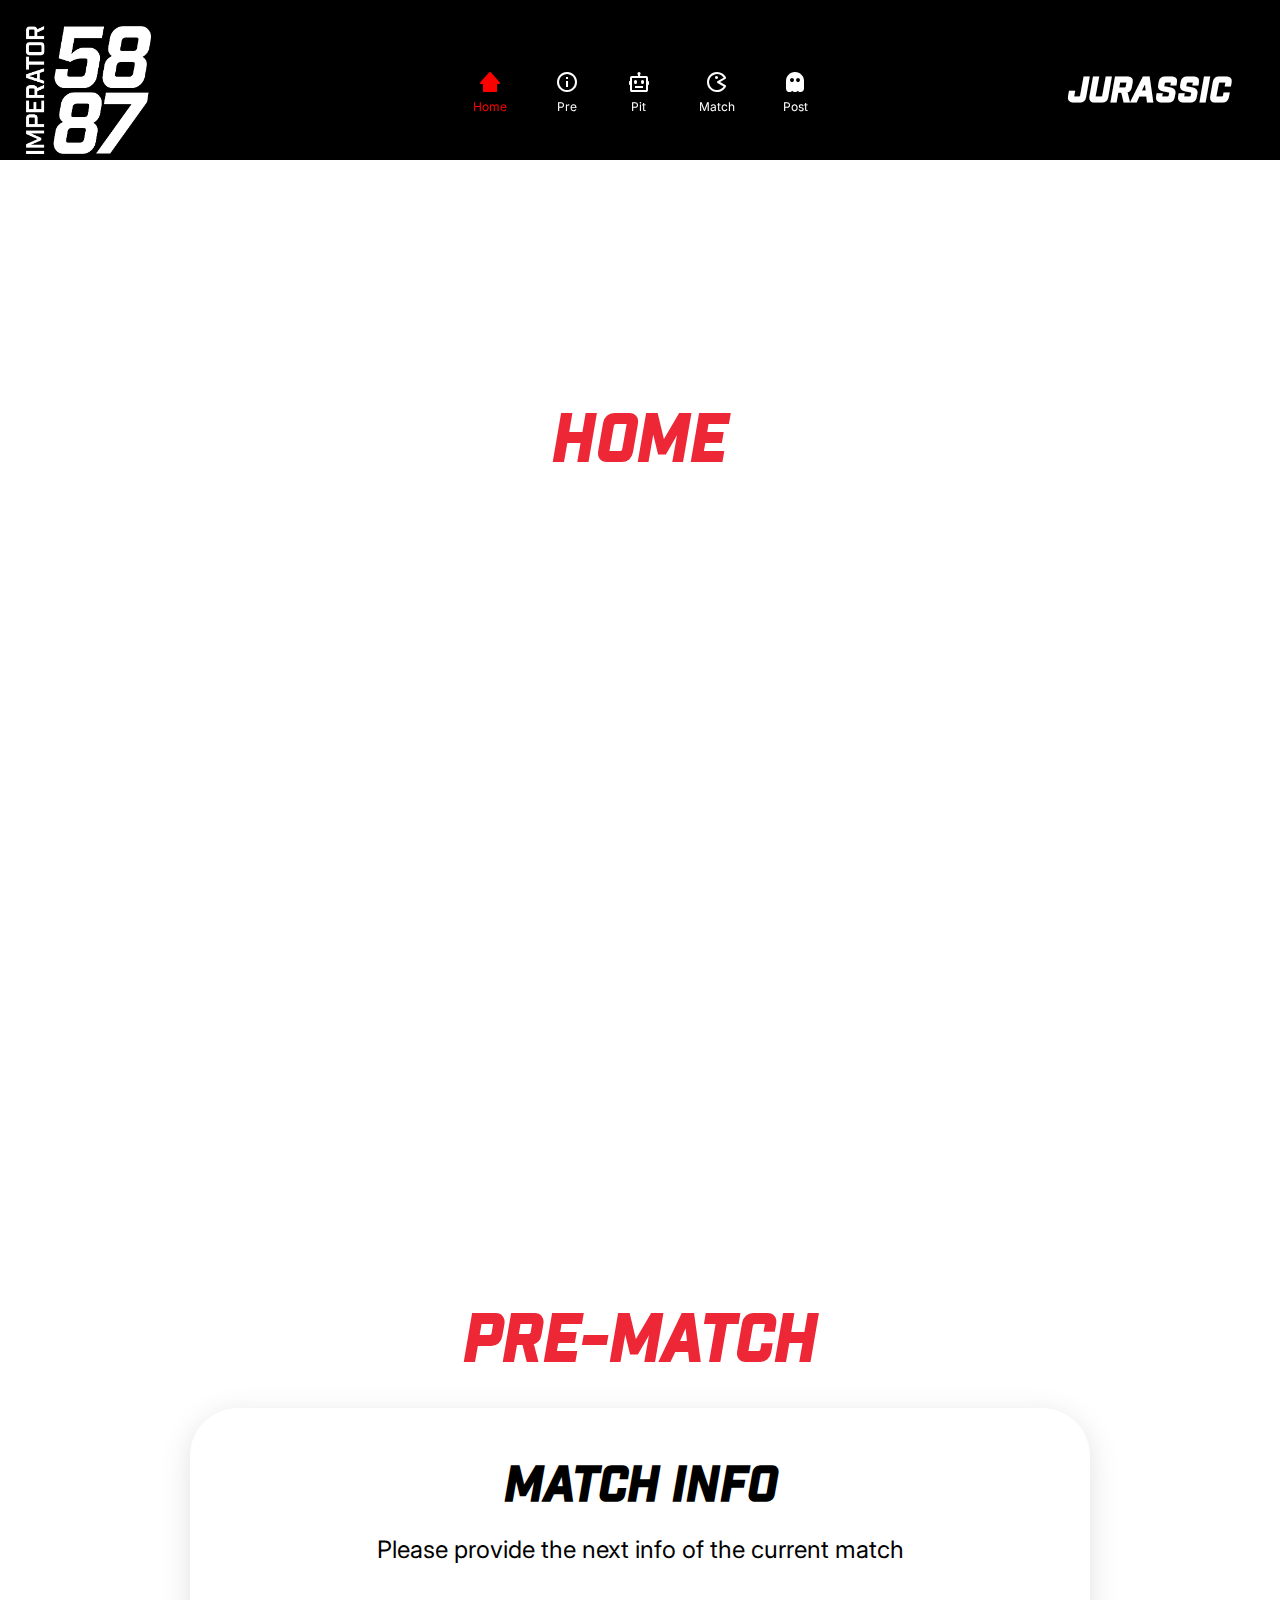
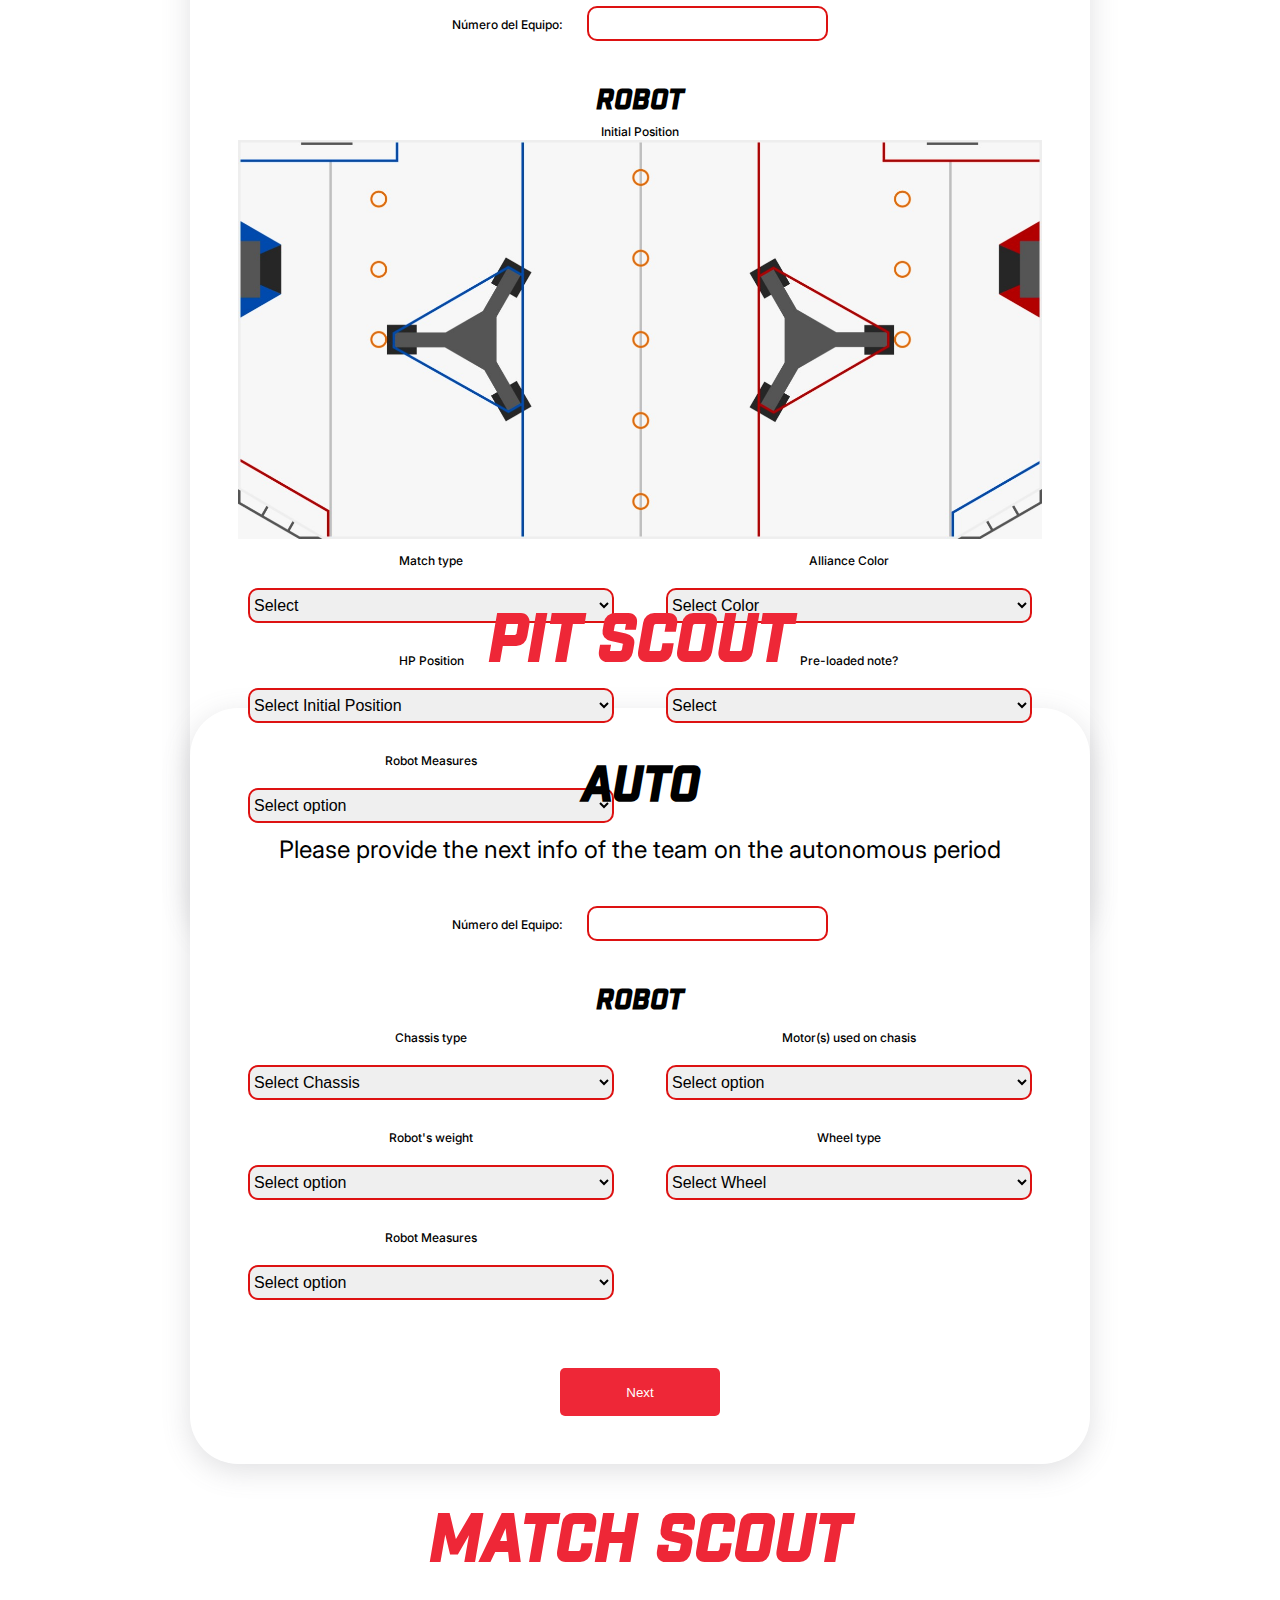
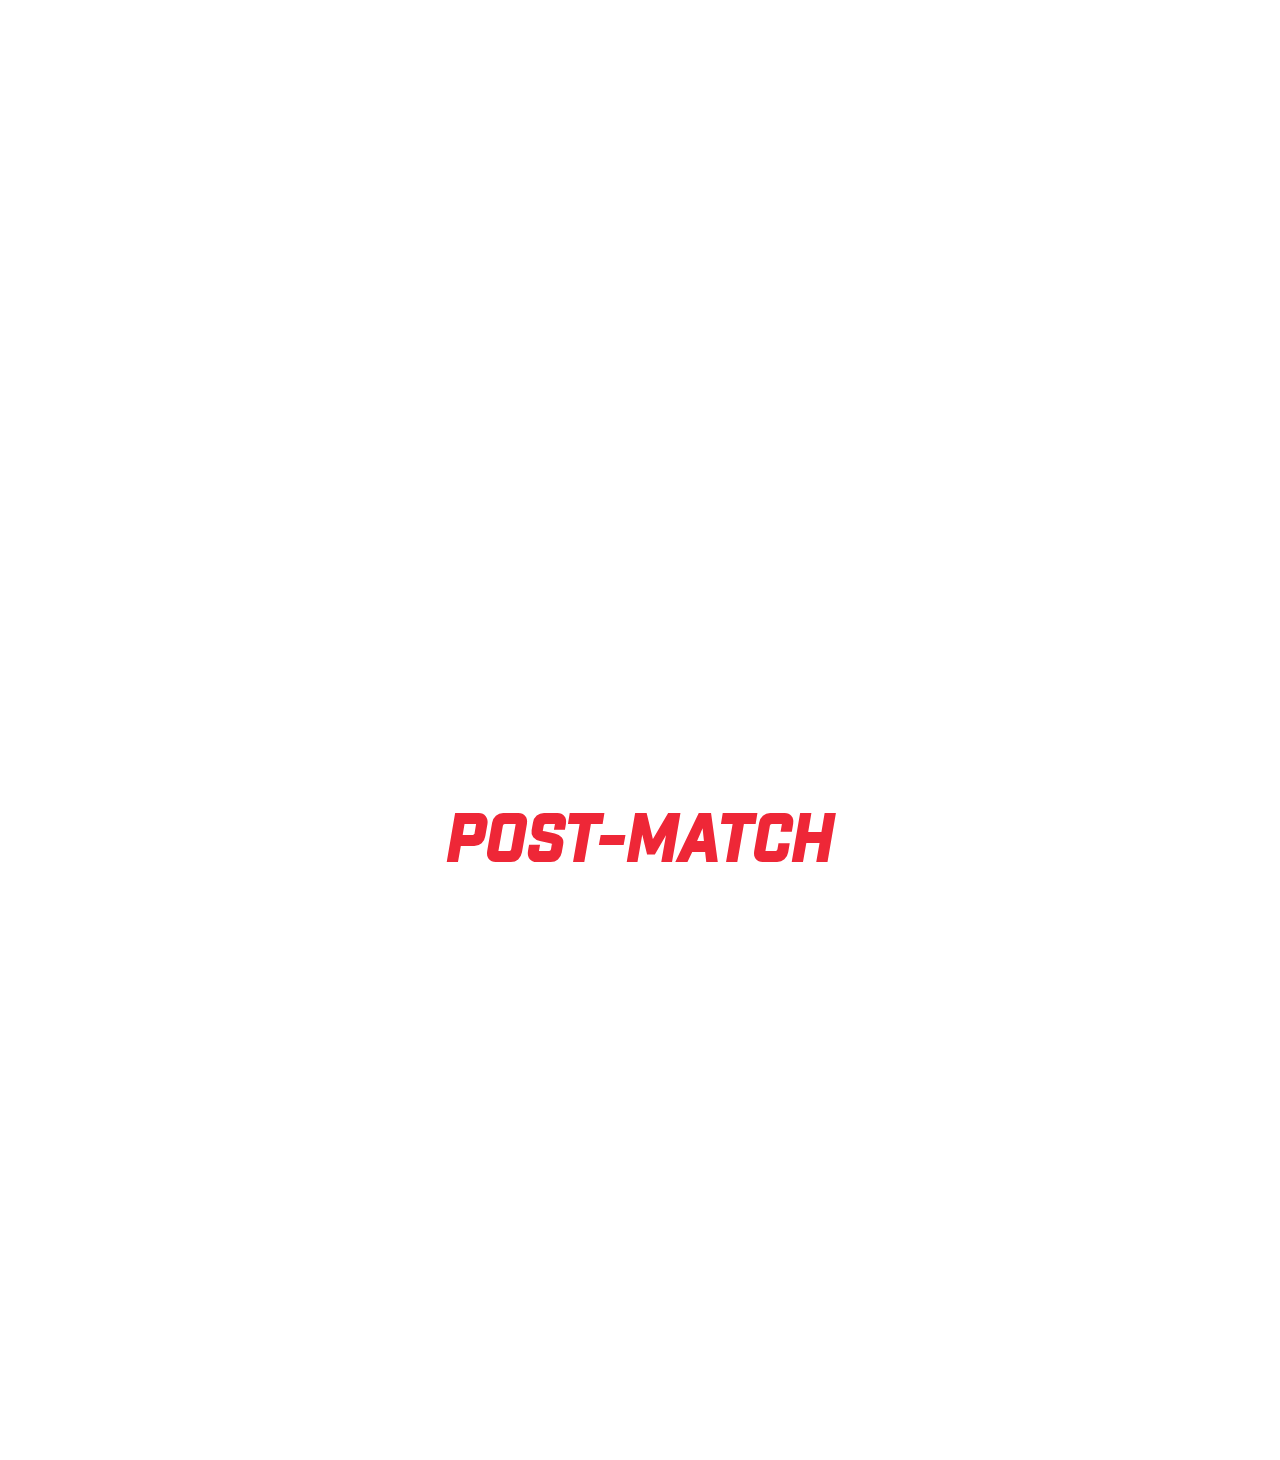
<file: index.html>
<!DOCTYPE html>
<html lang="en">
<head>
    <meta charset="UTF-8">
    <meta name="viewport" content="width=device-width, initial-scale=1.0">
    <link href="/navbar.css" rel= "stylesheet">
    <!-- TRYING TO MERGE BOTH PROJECTS -->
    <!--
        <link href="/pit/pit.css" rel="stylesheet">
    -->
    <link href="/pit-merge.css" rel="stylesheet">
    <!-- BOXICONS -->
    <link href='https://unpkg.com/boxicons@2.1.4/css/boxicons.min.css' rel='stylesheet'>


    <title>navbar prueba</title>
</head>
<body>
    <!--============================HEADER ===========================-->
    <header class="header scroll-header" id= "header">
        <nav class="nav container">
            <a href="#" class="nav__logo"> Jurassic </a>
                <div class="nav__menu" id= "nav-menu">
                    <ul class="nav__list">
                        <li class="nav__item">
                            <a href="#home" class="nav__link active-link">
                                <i class='bx bxs-home-alt-2 nav__icon'></i>
                                <span class="nav__name">Home</span>    
                            </a>
                        </li>

                        <li class="nav__item">
                            <a href="#pre" class="nav__link ">
                                <i class='bx bx-info-circle nav__icon' ></i>
                                <span class="nav__name">Pre</span>
                            </a>
                        </li>

                        <li class="nav__item">
                            <a href="#pit" class="nav__link">
                                <i class='bx bx-bot nav__icon' ></i>
                                <span class="nav__name">Pit</span>
                            </a>
                        </li>

                        <li class="nav__item">
                            <a href="#match" class="nav__link">
                                <i class='bx bx-game nav__icon' ></i>
                                <span class="nav__name ">Match</span>
                            </a>
                        </li>

                        <li class="nav__item">
                            <a href="#post" class="nav__link">
                                <i class='bx bxs-ghost nav__icon' ></i>
                                <span class="nav__name">Post</span>
                            </a>
                        </li>
                    </ul>

                </div>
                 <!--====== IMP LOGO =======-->
                 <img src="/resources/logos/5887_2024H.png" alt="imp-logo" class="nav__img">
        </nav>

    </header>
    <!-- =============================== APP =============================-->
    <main>
        <!--================= HOME ====================-->
        <section class="container section section__height" id="home">
            <h2 class="section__title">Home</h2>
        </section>

        <!--================= PRE-MATCH ====================-->
        <section class="container section section__height" id="pre">
            <h2 class="section__title">Pre-match</h2>
            <div class="body">
                <div class="section-container">
                    <header>
                        <h1>Match info</h1>
                        <p> Please provide the next info of the current match</p>
                    </header>

                    <form action="#">

                        <fieldest class="displayable-sectionn">
                            <div class="team-number">
                                <label for="numero_equipo">Número del Equipo:</label>
                                <input type="number" id="numero_equipo" name="numero_equipo">
                            </div>

                            <div class="form first">
                                <div class="robot">

                                        <span class ="title"> <h3>Robot</h3> </span>

                                        <div class="fields">    
                                    
                                            
                                            <div class="field"> 
                                                <label class="image-input" for="initial-position">Initial Position</label>
                                               
                                                <img id="arena-initial-position" src="/resources/field/CRESCENDO ARENA.jpeg" >
                                            </div>

                                                <div class="input-field"> 
                                                    <label class="radio-group" for="tipo-de-match">Match type</label>
                                                    <select type="select"  id="tipo-de-match" name="tipoDeMatch" >

                                                        <option >Select</option>
                                                        <option value="Practice">Practice</option>
                                                        <option value="Qualy">Qualy</option>
                                                        <option value="Playoffs">Playoffs</option>
                

                                                    </select>
                                                </div>

                                        
                                                <div class="input-field">
                                                    <label for="chasisMotorsSelect" class="radio-group">Alliance Color</label>
                                                    <select type="select" name="motorsChassisSelect" id="motorsChassisSelect" >

                                                        <option>Select Color</option>
                                                        <option value="Neo">Blue</option>
                                                        <option value="Neo 550">Red</option>
                                                        

                                                    </select>
                                                </div>

                                                <div class="input-field">
                                                    <label for="robotWeightSelect" class="radio-group">HP Position</label>
                                                    <select type="select" name="robotWeightSelect" id="robotWeightSelect" >

                                                        <option>Select Initial Position</option>
                                        
                                                        <option value="source">Source</option>
                                                        <option value="amp">Amp</option>

                                                    </select>
                                                </div>

                                                

                                                <div class="input-field">
                                                    <label class="radio-group" for="pre-loaded">Pre-loaded note?</label>
                                                    <select type="select"  id="pre-loaded" name="preLoaded">

                                                        <option >Select</option>
                                                        <option value="yes">Yes</option>
                                                        <option value="cno">No</option>
                                                        
                                                    
                                                    </select>
                                                </div>
                                            
                                                <div class="input-field">
                                                        <label for="robotMeasureSelect" class="radio-group">Robot Measures</label>
                                                        <select name="robotMeasureSelect" id="robotMeasureSelect">

                                                            <option>Select option</option>
                                                            <option value="X">X</option>
                                                            <option value="X">X</option>
                                                            <option value="X">X</option>

                                                        </select>
                                                </div>
                                        </div>
                                        
                                        <!--
                                        <div class="buttons">
                                            <button type="button" class="nextBtn" onclick="nextSection(0)">
                                                <span class="btnText">Next</span>
                                            </button>
                                        </div>
                                    -->
                    
                                </div>
                    
                            </div>
                        </fieldest>
                    </form>

                </div>
            </div>
        </section>

        <!--================= PIT SCOUT ====================-->
        <section class="container section section__height" id="pit">
            <h2 class="section__title">Pit Scout</h2>
            
                <!-- ADD ANOTHER CONTAINER TO CHANGE THE OVERALL BODY-->
                <!-- CHANGE 'container' for 'pit-container'-->
                <div class="body">
                    <div class="section-container">

                        <header>
                            <h1>Auto</h1>
                            <p> Please provide the next info of the team on the autonomous period</p>

                        </header>
                
                            <form action="#">       
                                

                                <fieldset class="displayable-section">
                                    <div class="team-number">
                                            <label for="numero_equipo">Número del Equipo:</label>
                                            <input type="number" id="numero_equipo" name="numero_equipo">
                                    </div>
                                                
                                    
                                    <div class="form first">
                                        <div class="robot">

                                                <span class ="title"> <h3>Robot</h3> </span>

                                                <div class="fields">    
                                            
                                                    
                                                        <div class="input-field"> 
                                                            <label class="radio-group" for="tipo-de-chasis">Chassis type</label>
                                                            <select type="select"  id="tipo-de-chasis" name="tipoDeChasis" >

                                                                <option >Select Chassis</option>
                                                                <option value="Tank">Tanque</option>
                                                                <option value="Swerve">Swerve</option>
                                                                <option value="Mecanum">Mecanum</option>
                                                                <option value="Dragonfly">Dragonfly</option>

                                                            </select>
                                                        </div>

                                                
                                                        <div class="input-field">
                                                            <label for="chasisMotorsSelect" class="radio-group">Motor(s) used on chasis</label>
                                                            <select type="select" name="motorsChassisSelect" id="motorsChassisSelect" >

                                                                <option>Select option</option>
                                                                <option value="Neo">Neo</option>
                                                                <option value="Neo 550">Neo 550</option>
                                                                <option value="Neo Vortex">Neo Vortex</option>
                                                                <option value="Kraken">Kraken</option>
                                                                <option value="Falcon">Falcon</option>
                                                                <option value="Cim">Cim</option>

                                                            </select>
                                                        </div>

                                                        <div class="input-field">
                                                            <label for="robotWeightSelect" class="radio-group">Robot's weight</label>
                                                            <select type="select" name="robotWeightSelect" id="robotWeightSelect" >

                                                                <option>Select option</option>
                                                                <option value="X">X</option>
                                                                <option value="X">X</option>
                                                                <option value="X">X</option>

                                                            </select>
                                                        </div>

                                                        

                                                        <div class="input-field">
                                                            <label class="radio-group" for="wheel-type">Wheel type</label>
                                                            <select type="select"  id="wheel-type" name="tipoDeLlanta">

                                                                <option >Select Wheel</option>
                                                                <option value="omni">Omni</option>
                                                                <option value="colson">Colson</option>
                                                                <option value="kop">Kop</option>
                                                                <option value="plaction">Plaction</option>
                                                                <option value="pneumatic">Pneumatic</option>
                                                                <option value="mecanum">Mecanum</option>
                                                                <option value="other">Other:</option>
                                                            
                                                            </select>
                                                        </div>
                                                    
                                                        <div class="input-field">
                                                                <label for="robotMeasureSelect" class="radio-group">Robot Measures</label>
                                                                <select name="robotMeasureSelect" id="robotMeasureSelect">

                                                                    <option>Select option</option>
                                                                    <option value="X">X</option>
                                                                    <option value="X">X</option>
                                                                    <option value="X">X</option>

                                                                </select>
                                                        </div>
                                                </div>
                                                
                                                
                                                <div class="buttons">
                                                    <button type="button" class="nextBtn" onclick="nextSection(0)">
                                                        <span class="btnText">Next</span>
                                                    </button>
                                                </div>
                                                
                            
                                        </div>
                            
                            
                                    </div>
                                </fieldset>


                                <!--================================ PROGRA =======================================-->

                                <fieldset class="displayable-section hidden">
                                    <div class="form second">
                    
                                        <div class="programming">
                    
                                            <span class="title">
                                                <h3>Programming</h3>
                                            </span>
                                            <div class="fields">
                                                <div class="input-field">
                                                    <div class="radio-group">
                                                        <label>Language</label>
                                                        <div class="radio-language-options">
                                                            <input type="radio" id="java" name="progInput" class="programming-language-input"
                                                                value="java">
                                                            <label for="java"><img src="/resources/progra/bxl-java.svg"
                                                                    class="programming-language-label" id="java-logo"></label>
                                                            <input type="radio" id="cpp" name="progInput" class="programming-language-input"
                                                                value="c++">
                                                            <label for="cpp"><img src="/resources/progra/bxl-c-plus-plus.svg"
                                                                    class="programming-language-label" height="45px" width="auto"
                                                                    id="cpp-logo" /></label>
                                                            <input type="radio" id="python" name="progInput" class="programming-language-input"
                                                                value="python">
                                                            <label for="python"><img src="/resources/progra/bxl-python.svg"
                                                                    class="programming-language-label" height="45px" width="auto"
                                                                    id="python-logo" /></label>
                                                            <input type="radio" id="labview" name="progInput" class="programming-language-input"
                                                                value="labview">
                                                            <label for="labview"><img src="/resources/progra/bxl-play-store.svg"
                                                                    class="programming-language-label" height="45px" width="auto"
                                                                    id="labview-logo"></label>
                                                        </div>
                                                    </div>
                                                </div>
                    
                                                <div class="input-field has-vision">
                                                    <label for="hasVisionSelect" class="radio-group">Do they have vision?</label>
                                                    <select type="select" name="hasVisionSelect" id="hasVisionSelect">
                                                        <option>Select option</option>
                                                        <option value="The DON'T have vision">No</option>
                                                        <option value="They have vision">Yes</option>
                                                    </select>
                                                </div>
                    
                                                <div class="input-field visionProcess">
                                                    <label for="visionProcessSelect" class="radio-group">How do they process their vision?</label>
                                                    <select type="select" name="visionProcessSelect" id="visionProcessSelect">
                                                        <option>Select option</option>
                                                        <option value="The DON'T have vision">The don't have vision</option>
                                                        <option value="Limelight">Limelight</option>
                                                        <option value="Raspberry">Raspberry</option>
                                                        <option value="Google Coral">Google Coral</option>
                                                        <option value="Orange Pi">Orange Pi</option>
                                                        <option value="Webcam alone">Only webcam</option>
                                                    </select>
                                                </div>
                    
                                                <div class="input-field">
                                                    <label for="numberOfCamerasInput">Number of cameras in robot:</label>
                                                    <input type="number" id="numberOfCamerasInput" name="numberOfCamerasInput">
                                                </div>
                    
                                                <div class="input-field">
                                                    <label class="autoQuestion" for="leavesSelect">Does the robot leave starting zone?</label>
                                                    <select type="select" id="leavesSelect" required>
                                                        <option>Select option </option>
                                                        <option value="Yes">Yes</option>
                                                        <option value="No">No</option>
                                                    </select>
                                                </div>
                                            </div>
                    
                                            

                                            <div class="buttons">
                            
                                                <button type="button" class="backBtn" onclick="prevSection(1)">
                                                    <span class="btnText" onclick="prevSection(1)">Back</span>
                                                </button>
                                                <button type="button" class="nextBtn" onclick="nextSection(1)">
                                                    <span class="btnText">Next</span>
                                                </button>
                                            </div>
                                        </div>
                                    </div>
                                </fieldset>

                                <!-- TEST FIELDSET -->

                                <fieldset class="displayable-section hidden">
                                    <div class="form third">
                    
                                        <div class="test">
                    
                                            <span class="title">
                                                <h3>PAPAYAYA</h3>
                                            </span>
                                            <div class="fields">
                                                <div class="input-field">
                                                    <div class="radio-group">
                                                        <label>HGHJKHKJKJLJK</label>
                                                        <div class="radio-language-options">
                                                            <input type="radio" id="java" name="progInput" class="programming-language-input"
                                                                value="java">
                                                            <label for="java"><img src="/resources/progra/bxl-java.svg"
                                                                    class="programming-language-label" id="java-logo"></label>
                                                            <input type="radio" id="cpp" name="progInput" class="programming-language-input"
                                                                value="c++">
                                                            <label for="cpp"><img src="/resources/progra/bxl-c-plus-plus.svg"
                                                                    class="programming-language-label" height="45px" width="auto"
                                                                    id="cpp-logo" /></label>
                                                            <input type="radio" id="python" name="progInput" class="programming-language-input"
                                                                value="python">
                                                            <label for="python"><img src="/resources/progra/bxl-python.svg"
                                                                    class="programming-language-label" height="45px" width="auto"
                                                                    id="python-logo" /></label>
                                                            <input type="radio" id="labview" name="progInput" class="programming-language-input"
                                                                value="labview">
                                                            <label for="labview"><img src="/resources/progra/bxl-play-store.svg"
                                                                    class="programming-language-label" height="45px" width="auto"
                                                                    id="labview-logo"></label>
                                                        </div>
                                                    </div>
                                                </div>
                    
                                                <div class="input-field has-vision">
                                                    <label for="hasVisionSelect" class="radio-group">Do they have vision?</label>
                                                    <select type="select" name="hasVisionSelect" id="hasVisionSelect">
                                                        <option>Select option</option>
                                                        <option value="The DON'T have vision">No</option>
                                                        <option value="They have vision">Yes</option>
                                                    </select>
                                                </div>
                    
                                                <div class="input-field visionProcess">
                                                    <label for="visionProcessSelect" class="radio-group">How do they process their vision?</label>
                                                    <select type="select" name="visionProcessSelect" id="visionProcessSelect">
                                                        <option>Select option</option>
                                                        <option value="The DON'T have vision">The don't have vision</option>
                                                        <option value="Limelight">Limelight</option>
                                                        <option value="Raspberry">Raspberry</option>
                                                        <option value="Google Coral">Google Coral</option>
                                                        <option value="Orange Pi">Orange Pi</option>
                                                        <option value="Webcam alone">Only webcam</option>
                                                    </select>
                                                </div>
                    
                                                <div class="input-field">
                                                    <label for="numberOfCamerasInput">Number of cameras in robot:</label>
                                                    <input type="number" id="numberOfCamerasInput" name="numberOfCamerasInput">
                                                </div>
                    
                                                <div class="input-field">
                                                    <label class="autoQuestion" for="leavesSelect">Does the robot leave starting zone?</label>
                                                    <select type="select" id="leavesSelect" required>
                                                        <option>Select option </option>
                                                        <option value="Yes">Yes</option>
                                                        <option value="No">No</option>
                                                    </select>
                                                </div>
                                            </div>
                    
                                            

                                            <div class="buttons">
                            
                                                <button type="button" class="backBtn" onclick="prevSection(2)">
                                                    <span class="btnText" onclick="prevSection(3)">Back</span>
                                                </button>
                                                <button type="button" class="nextBtn" onclick="nextSection(3)">
                                                    <span class="btnText">Next</span>
                                                </button>
                                            </div>
                                        </div>
                                    </div>
                                </fieldset>


                            </form>
                    </div>
                </div>

        </section>

        <!--================= MATCH SCOUT ====================-->
        <section class="container section section__height" id="match">
            <h2 class="section__title">Match Scout</h2>
        </section>

        <!--================= POST MATCH ====================-->
        <section class="container section section__height" id="post">
            <h2 class="section__title">Post-match</h2>
        </section>
    </main>
    <!--========================== MAIN JAVASCRIPT ========================-->
    <script src= "/main.js"></script>
</body>
</html>
</file>
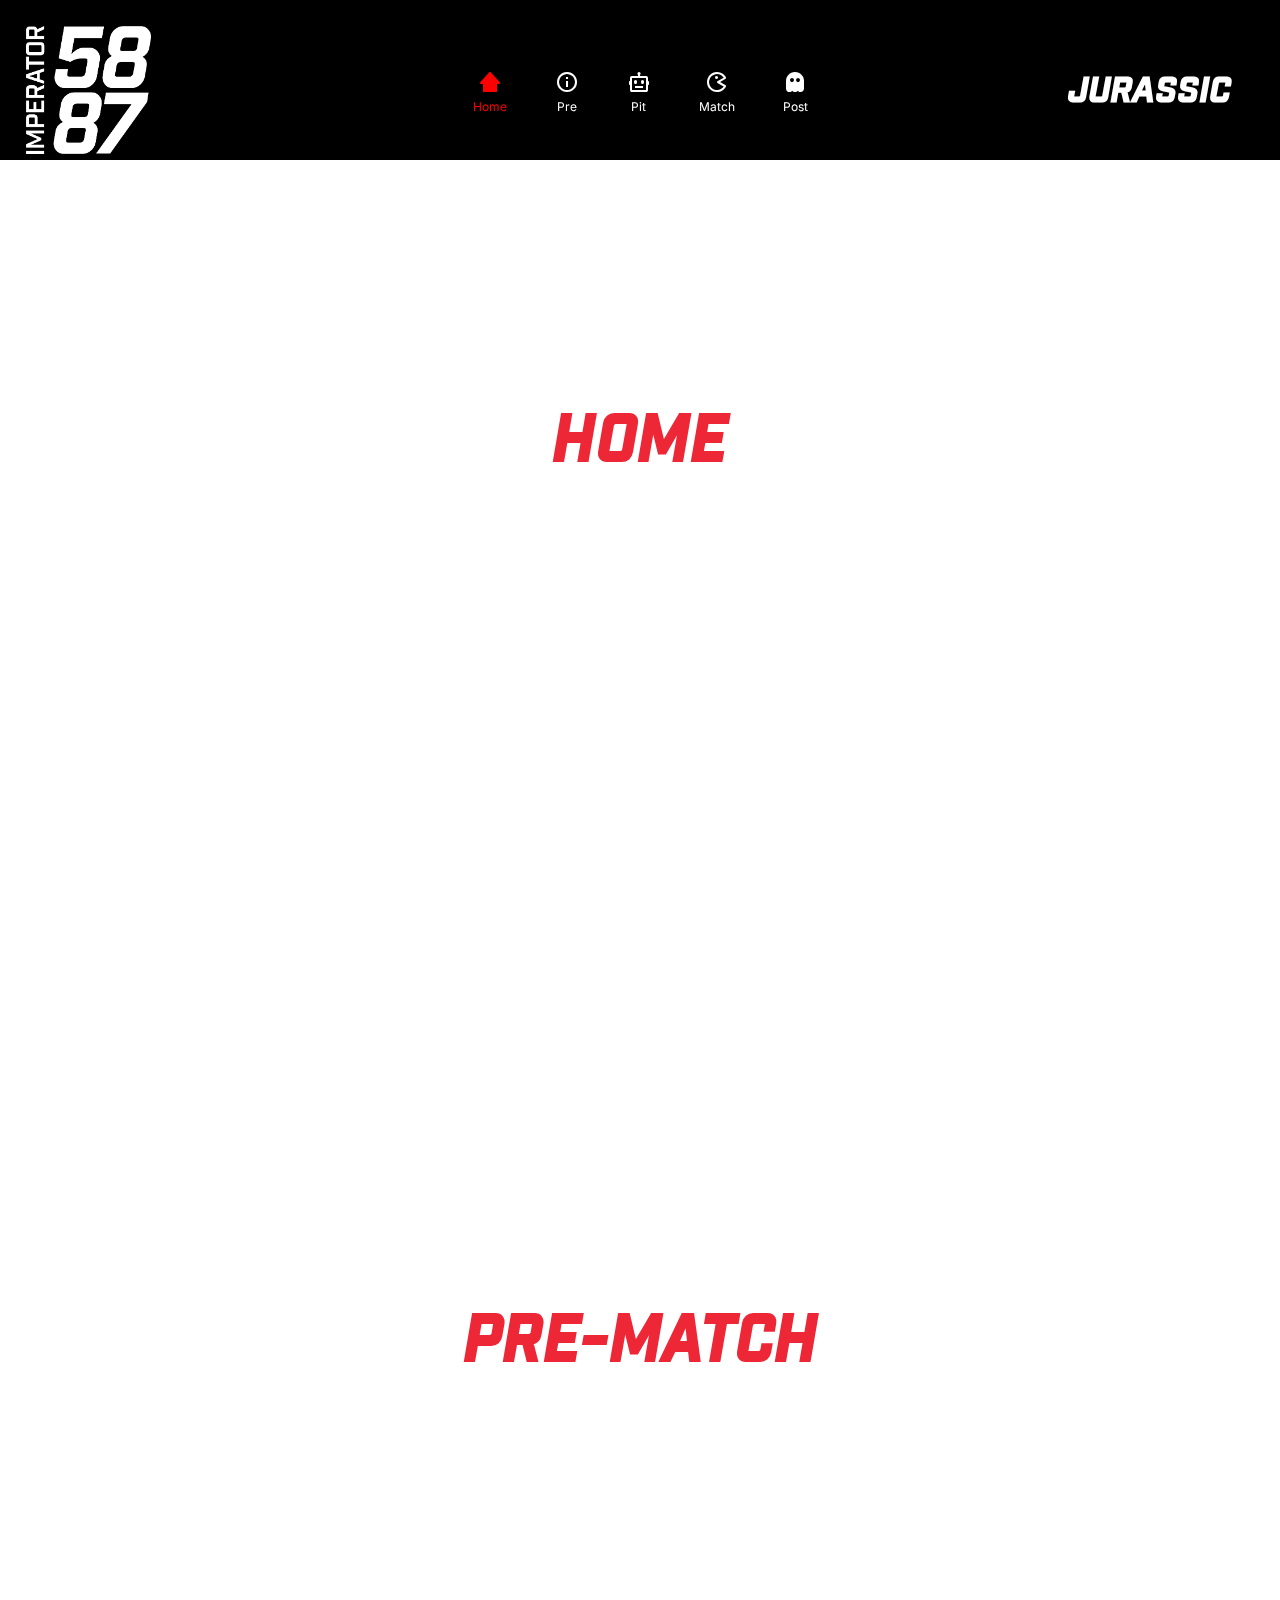
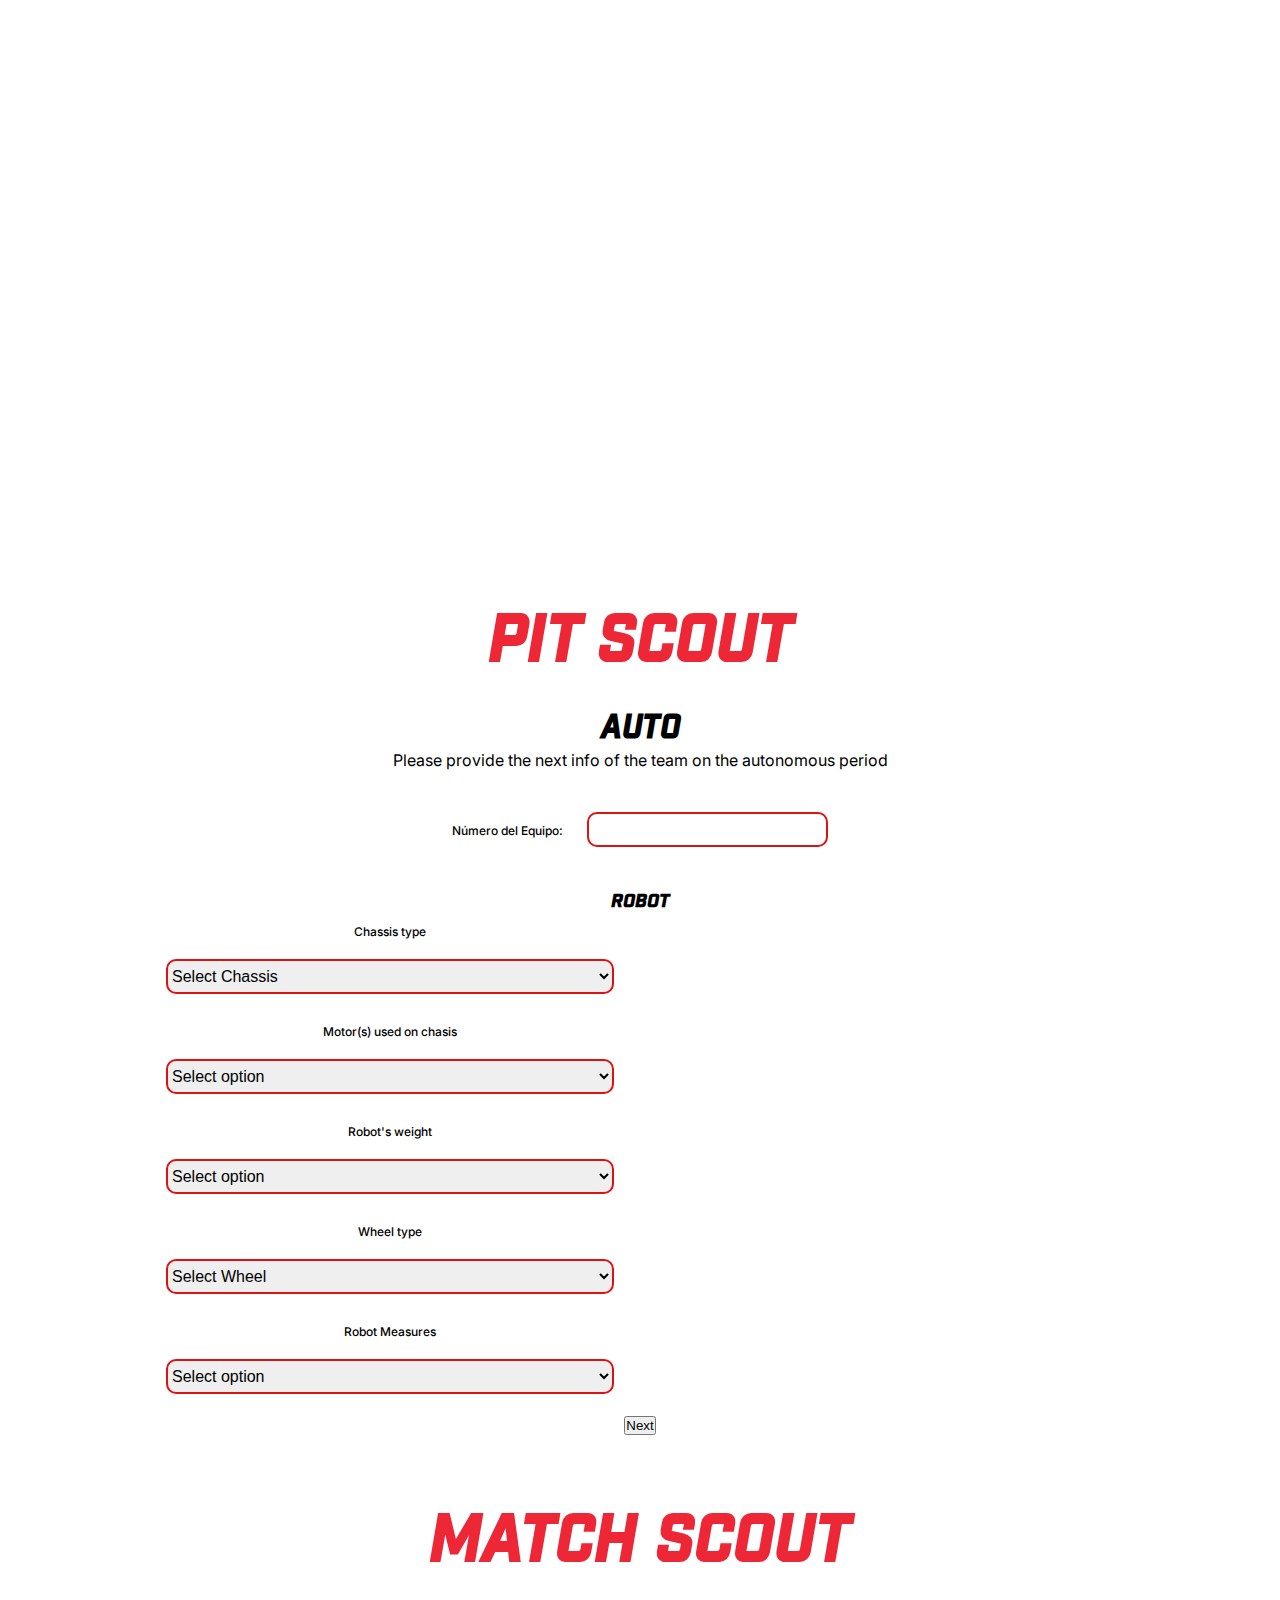
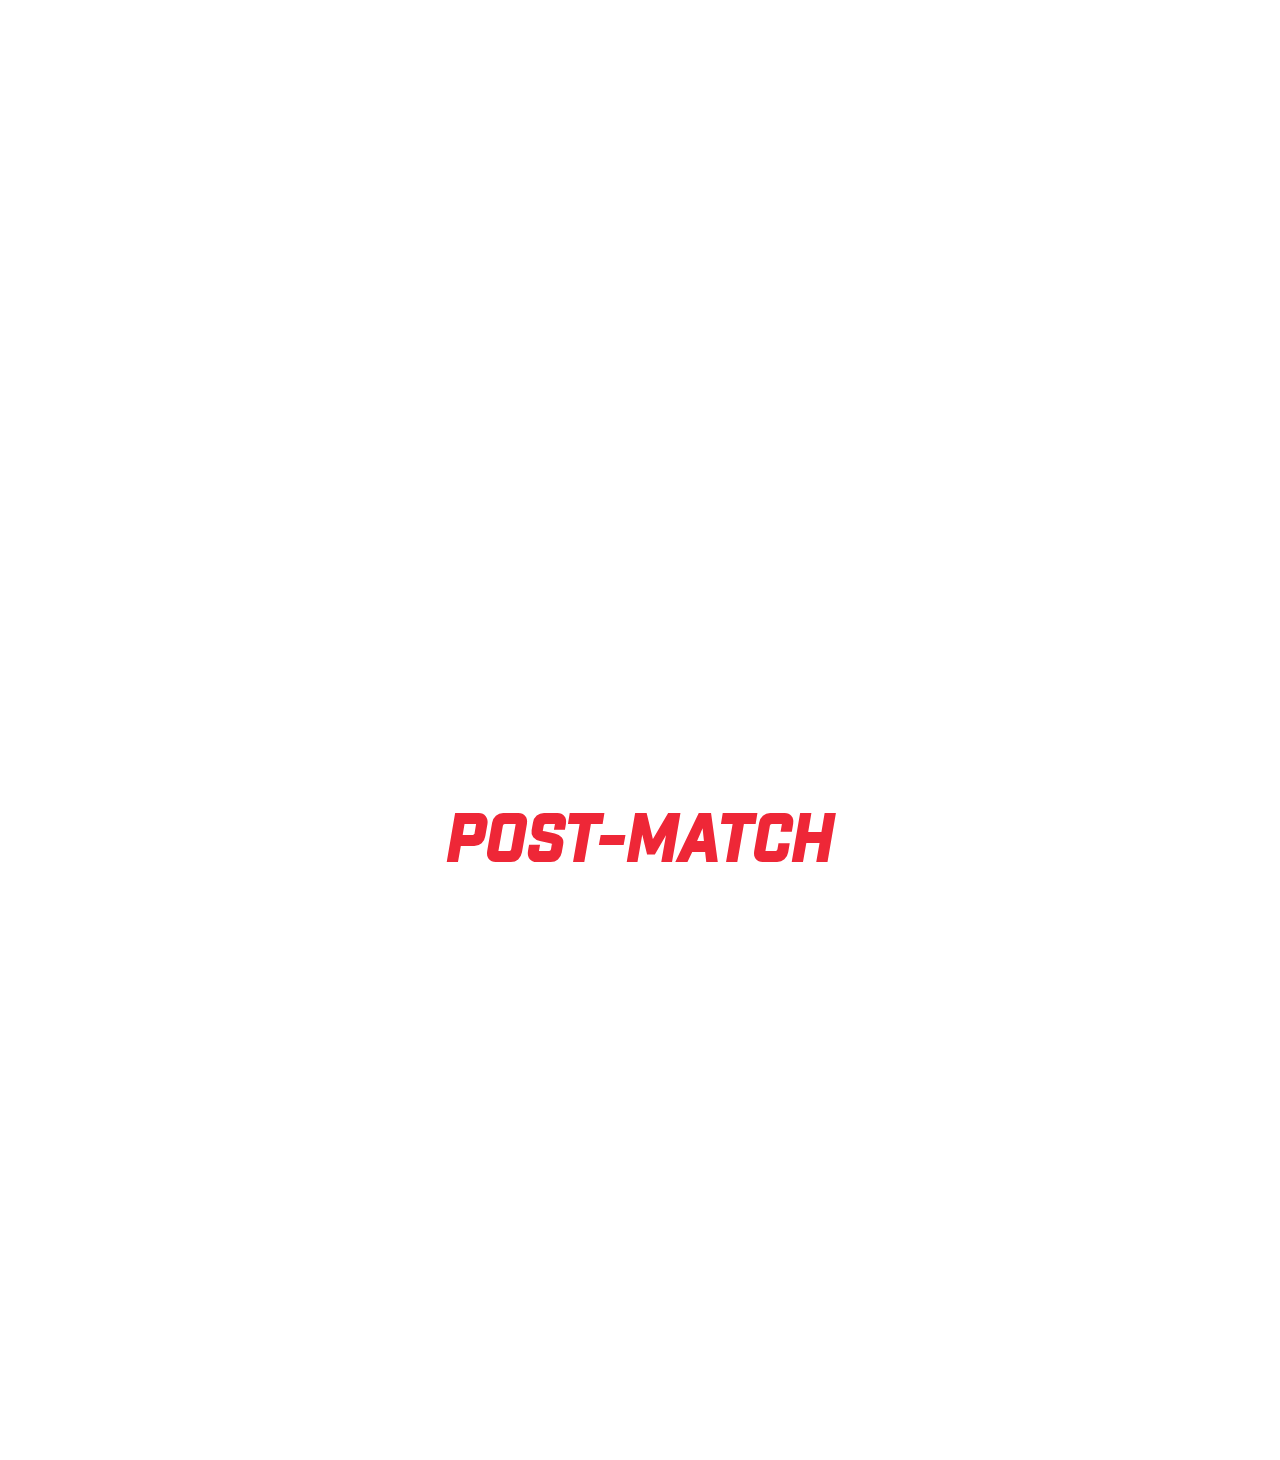
<file: bottom_navbar.html>
<!DOCTYPE html>
<html lang="en">
<head>
    <meta charset="UTF-8">
    <meta name="viewport" content="width=device-width, initial-scale=1.0">
    <link href="/navbar.css" rel= "stylesheet">
    <!-- TRYING TO MERGE BOTH PROJECTS -->
    <!--
        <link href="/pit/pit.css" rel="stylesheet">
    -->
    <link href="/pit-merge.css" rel="stylesheet">
    <!-- BOXICONS -->
    <link href='https://unpkg.com/boxicons@2.1.4/css/boxicons.min.css' rel='stylesheet'>


    <title>navbar prueba</title>
</head>
<body>
    <!--============================HEADER ===========================-->
    <header class="header scroll-header" id= "header">
        <nav class="nav container">
            <a href="#" class="nav__logo"> Jurassic </a>
                <div class="nav__menu" id= "nav-menu">
                    <ul class="nav__list">
                        <li class="nav__item">
                            <a href="#home" class="nav__link active-link">
                                <i class='bx bxs-home-alt-2 nav__icon'></i>
                                <span class="nav__name">Home</span>    
                            </a>
                        </li>

                        <li class="nav__item">
                            <a href="#pre" class="nav__link ">
                                <i class='bx bx-info-circle nav__icon' ></i>
                                <span class="nav__name">Pre</span>
                            </a>
                        </li>

                        <li class="nav__item">
                            <a href="#pit" class="nav__link">
                                <i class='bx bx-bot nav__icon' ></i>
                                <span class="nav__name">Pit</span>
                            </a>
                        </li>

                        <li class="nav__item">
                            <a href="#match" class="nav__link">
                                <i class='bx bx-game nav__icon' ></i>
                                <span class="nav__name ">Match</span>
                            </a>
                        </li>

                        <li class="nav__item">
                            <a href="#post" class="nav__link">
                                <i class='bx bxs-ghost nav__icon' ></i>
                                <span class="nav__name">Post</span>
                            </a>
                        </li>
                    </ul>

                </div>
                 <!--====== IMP LOGO =======-->
                 <img src="/resources/logos/5887_2024H.png" alt="imp-logo" class="nav__img">
        </nav>

    </header>
    <!-- =============================== APP =============================-->
    <main>
        <!--================= HOME ====================-->
        <section class="container section section__height" id="home">
            <h2 class="section__title">Home</h2>
        </section>

        <!--================= PRE-MATCH ====================-->
        <section class="container section section__height" id="pre">
            <h2 class="section__title">Pre-match</h2>
        </section>

        <!--================= PIT SCOUT ====================-->
        <section class="container section section__height" id="pit">
            <h2 class="section__title">Pit Scout</h2>
            
                <!-- ADD ANOTHER CONTAINER TO CHANGE THE OVERALL BODY-->
                <!-- CHANGE 'container' for 'pit-container'-->
                <div class="body">
                    <div class="pit-container">

                        <header>
                            <h1>Auto</h1>
                            <p> Please provide the next info of the team on the autonomous period</p>

                        </header>
                
                            <form action="#">       
                                

                                <fieldset>
                                    <div class="team-number">
                                            <label for="numero_equipo">Número del Equipo:</label>
                                            <input type="number" id="numero_equipo" name="numero_equipo">
                                    </div>
                                                
                                    
                                    <div class="form first">
                                        <div class="robot">

                                                <span class ="title"> <h3>Robot</h3> </span>

                                                <!--
                                                    <div class="team-number">
                                                        <label for="numero_equipo">Número del Equipo:</label>
                                                        <input type="number" id="numero_equipo" name="numero_equipo">
                                                </div>
                                                -->

                                                <div class="fields">    
                                            
                                                    
                                                        <div class="input-field"> 
                                                            <label class="radio-group" for="tipo-de-chasis">Chassis type</label>
                                                            <select type="select"  id="tipo-de-chasis" name="tipoDeChasis" >

                                                                <option >Select Chassis</option>
                                                                <option value="Tank">Tanque</option>
                                                                <option value="Swerve">Swerve</option>
                                                                <option value="Mecanum">Mecanum</option>
                                                                <option value="Dragonfly">Dragonfly</option>

                                                            </select>
                                                        </div>

                                                
                                                        <div class="input-field">
                                                            <label for="chasisMotorsSelect" class="radio-group">Motor(s) used on chasis</label>
                                                            <select type="select" name="motorsChassisSelect" id="motorsChassisSelect" >

                                                                <option>Select option</option>
                                                                <option value="Neo">Neo</option>
                                                                <option value="Neo 550">Neo 550</option>
                                                                <option value="Neo Vortex">Neo Vortex</option>
                                                                <option value="Kraken">Kraken</option>
                                                                <option value="Falcon">Falcon</option>
                                                                <option value="Cim">Cim</option>

                                                            </select>
                                                        </div>

                                                        <div class="input-field">
                                                            <label for="robotWeightSelect" class="radio-group">Robot's weight</label>
                                                            <select type="select" name="robotWeightSelect" id="robotWeightSelect" >

                                                                <option>Select option</option>
                                                                <option value="X">X</option>
                                                                <option value="X">X</option>
                                                                <option value="X">X</option>

                                                            </select>
                                                        </div>

                                                        

                                                        <div class="input-field">
                                                            <label class="radio-group" for="wheel-type">Wheel type</label>
                                                            <select type="select"  id="wheel-type" name="tipoDeLlanta">

                                                                <option >Select Wheel</option>
                                                                <option value="omni">Omni</option>
                                                                <option value="colson">Colson</option>
                                                                <option value="kop">Kop</option>
                                                                <option value="plaction">Plaction</option>
                                                                <option value="pneumatic">Pneumatic</option>
                                                                <option value="mecanum">Mecanum</option>
                                                                <option value="other">Other:</option>
                                                            
                                                            </select>
                                                        </div>
                                                    
                                                        <div class="input-field">
                                                                <label for="robotMeasureSelect" class="radio-group">Robot Measures</label>
                                                                <select name="robotMeasureSelect" id="robotMeasureSelect">

                                                                    <option>Select option</option>
                                                                    <option value="X">X</option>
                                                                    <option value="X">X</option>
                                                                    <option value="X">X</option>

                                                                </select>
                                                        </div>
                                                </div>
                                                
                                                
                                                
                                                <button type="button" class="nextBtn" onclick="nextSection(0)">
                                                    <span class="btnText">Next</span>
                                                </button>
                            
                                        </div>
                            
                            
                                    </div>
                                </fieldset>


                                <!--================================ PROGRA =======================================-->

                                <fieldset class="hidden">
                                    <div class="form second">
                    
                                        <div class="programming">
                    
                                            <span class="title">
                                                <h3>Programming</h3>
                                            </span>
                                            <div class="fields">
                                                <div class="input-field">
                                                    <div class="radio-group">
                                                        <label>Language</label>
                                                        <div class="radio-language-options">
                                                            <input type="radio" id="java" name="progInput" class="programming-language-input"
                                                                value="java">
                                                            <label for="java"><img src="/resources/progra/bxl-java.svg"
                                                                    class="programming-language-label" id="java-logo"></label>
                                                            <input type="radio" id="cpp" name="progInput" class="programming-language-input"
                                                                value="c++">
                                                            <label for="cpp"><img src="/resources/progra/bxl-c-plus-plus.svg"
                                                                    class="programming-language-label" height="45px" width="auto"
                                                                    id="cpp-logo" /></label>
                                                            <input type="radio" id="python" name="progInput" class="programming-language-input"
                                                                value="python">
                                                            <label for="python"><img src="/resources/progra/bxl-python.svg"
                                                                    class="programming-language-label" height="45px" width="auto"
                                                                    id="python-logo" /></label>
                                                            <input type="radio" id="labview" name="progInput" class="programming-language-input"
                                                                value="labview">
                                                            <label for="labview"><img src="/resources/progra/bxl-play-store.svg"
                                                                    class="programming-language-label" height="45px" width="auto"
                                                                    id="labview-logo"></label>
                                                        </div>
                                                    </div>
                                                </div>
                    
                                                <div class="input-field has-vision">
                                                    <label for="hasVisionSelect" class="radio-group">Do they have vision?</label>
                                                    <select type="select" name="hasVisionSelect" id="hasVisionSelect">
                                                        <option>Select option</option>
                                                        <option value="The DON'T have vision">No</option>
                                                        <option value="They have vision">Yes</option>
                                                    </select>
                                                </div>
                    
                                                <div class="input-field visionProcess">
                                                    <label for="visionProcessSelect" class="radio-group">How do they process their vision?</label>
                                                    <select type="select" name="visionProcessSelect" id="visionProcessSelect">
                                                        <option>Select option</option>
                                                        <option value="The DON'T have vision">The don't have vision</option>
                                                        <option value="Limelight">Limelight</option>
                                                        <option value="Raspberry">Raspberry</option>
                                                        <option value="Google Coral">Google Coral</option>
                                                        <option value="Orange Pi">Orange Pi</option>
                                                        <option value="Webcam alone">Only webcam</option>
                                                    </select>
                                                </div>
                    
                                                <div class="input-field">
                                                    <label for="numberOfCamerasInput">Number of cameras in robot:</label>
                                                    <input type="number" id="numberOfCamerasInput" name="numberOfCamerasInput">
                                                </div>
                    
                                                <div class="input-field">
                                                    <label class="autoQuestion" for="leavesSelect">Does the robot leave starting zone?</label>
                                                    <select type="select" id="leavesSelect" required>
                                                        <option>Select option </option>
                                                        <option value="Yes">Yes</option>
                                                        <option value="No">No</option>
                                                    </select>
                                                </div>
                                            </div>
                    
                                            

                                            <div class="buttons">
                            
                                                <button type="button" class="backBtn" onclick="prevSection(1)">
                                                    <span class="btnText" onclick="prevSection(1)">Back</span>
                                                </button>
                                                <button type="button" class="nextBtn" onclick="nextSection(2)">
                                                    <span class="btnText">Next</span>
                                                </button>
                                            </div>
                                        </div>
                                    </div>
                                </fieldset>


                            </form>
                    </div>
                </div>

        </section>

        <!--================= MATCH SCOUT ====================-->
        <section class="container section section__height" id="match">
            <h2 class="section__title">Match Scout</h2>
        </section>

        <!--================= POST MATCH ====================-->
        <section class="container section section__height" id="post">
            <h2 class="section__title">Post-match</h2>
        </section>
    </main>
    <!--========================== MAIN JAVASCRIPT ========================-->
    <script src= "/main.js"></script>
</body>
</html>
</file>
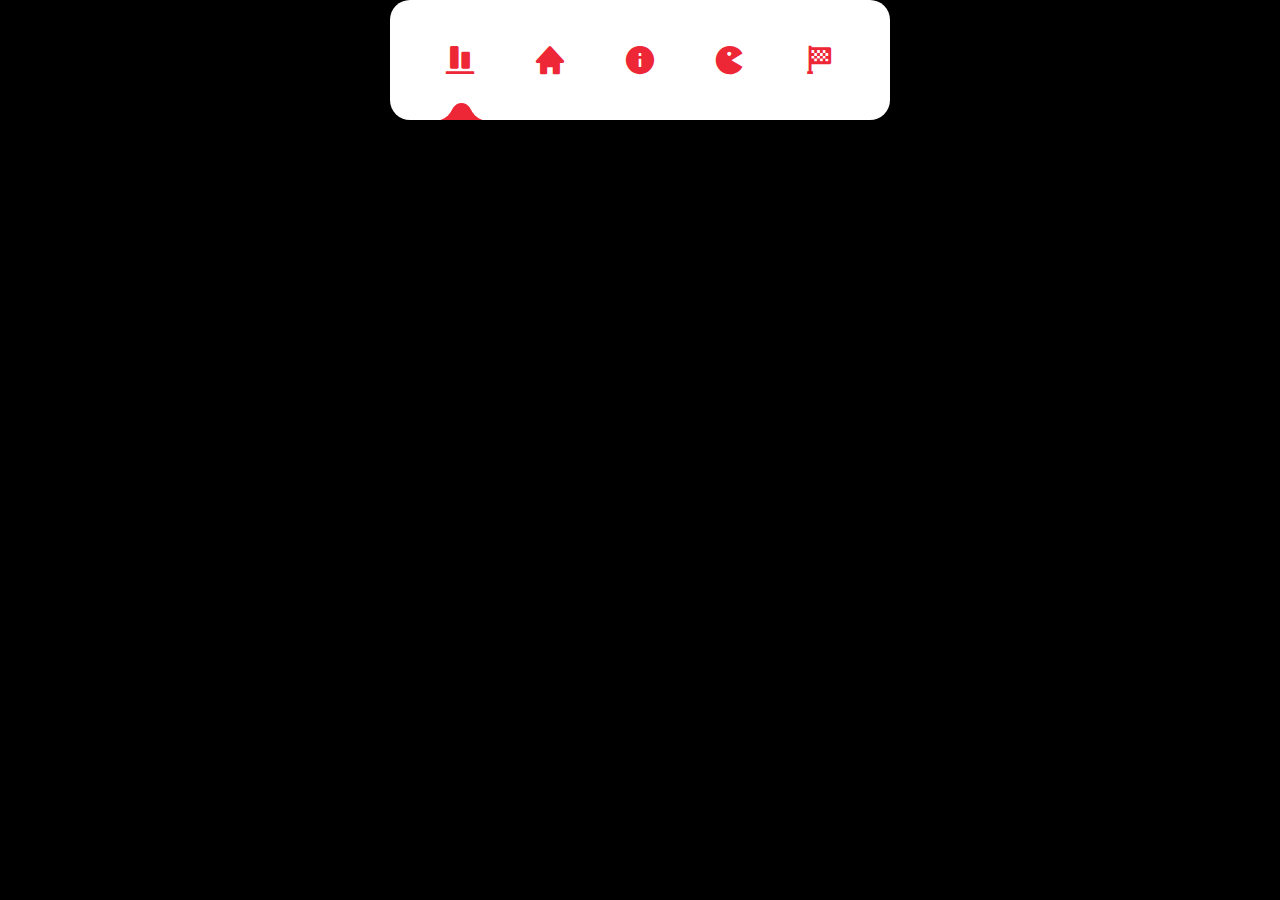
<file: home.html>
<!DOCTYPE html>
<html lang="en">
<head>
    <meta charset="UTF-8">
    <meta name="viewport" content="width=device-width, initial-scale=1.0">
    <link href= "index.css" rel="stylesheet">
    <!-- BOXICONS -->
    <link href='https://unpkg.com/boxicons@2.1.4/css/boxicons.min.css' rel='stylesheet'>
    <title>Jurassic Home</title>
</head>

<body>
    <!--
    <a href="home.html">
        <img src="/resources/logos/5887_trans.png" class="logo"/>
        </a>
--
        <!--
<div class="title">
    <h1>Home</h1>
</div>

<br><br>

    <div class="buttons">
                <a href="/pitScout/homePage/pitScouting.html"> <button id="buttonPit" >Pit Scouting</button></a>
                <a href="/matchScout/matchInfo/field.html"><button id="buttonPit" >Match Scouting</button></a>

    </div>
-->
    <div class="navbar">
        <ul>
            <li class= "active">
                <a href="#">
                    <i class='bx bxs-objects-vertical-bottom icon' style='color:#ffffff' ></i>
                    <i class='bx bxs-objects-vertical-bottom activeIcon'></i>
                </a>
            </li>
            <li>
                <a href="#">
                    <i class='bx bxs-home icon' style='color:#ffffff' ></i>
                    <i class='bx bxs-home activeIcon'></i>
                </a>
            </li>
            <li>
                <a href="#">
                    <i class='bx bxs-info-circle icon' style='color:#ffffff' ></i>
                    <i class='bx bxs-info-circle activeIcon'></i>
                </a>
            </li>

            <li>
                <a href="#">
                    <i class='bx bxs-game icon' style='color:#ffffff' ></i>
                    <i class='bx bxs-game activeIcon' style='color:#ee2737' ></i>
                </a>
            </li>

            <li>
                <a href="#">
                    <i class='bx bxs-flag-checkered icon' style='color:#ffffff' ></i>
                    <i class='bx bxs-flag-checkered activeIcon'></i>
                </a>
            </li>

            <div class="indicator">
            </div>

            <script src="/script.js">

            </script>
        </ul>
    </div>
</body>
</html>
</file>
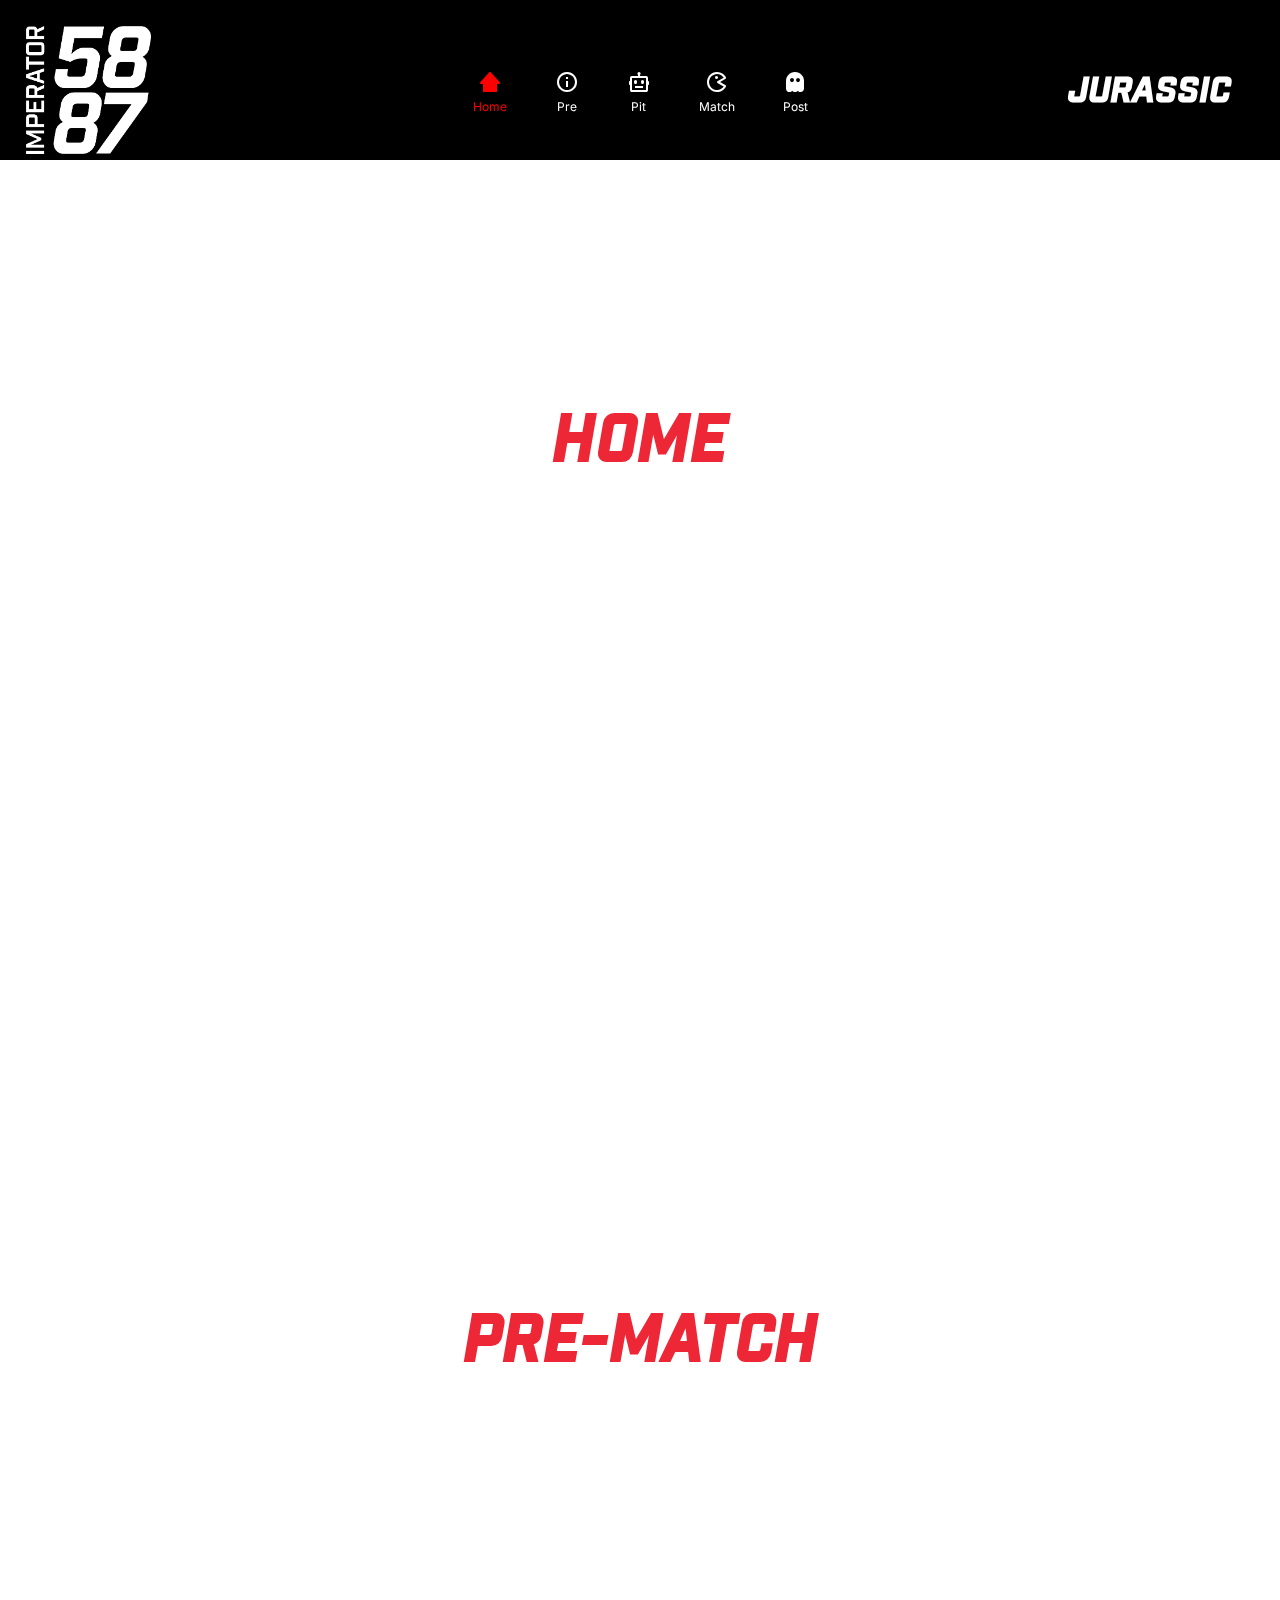
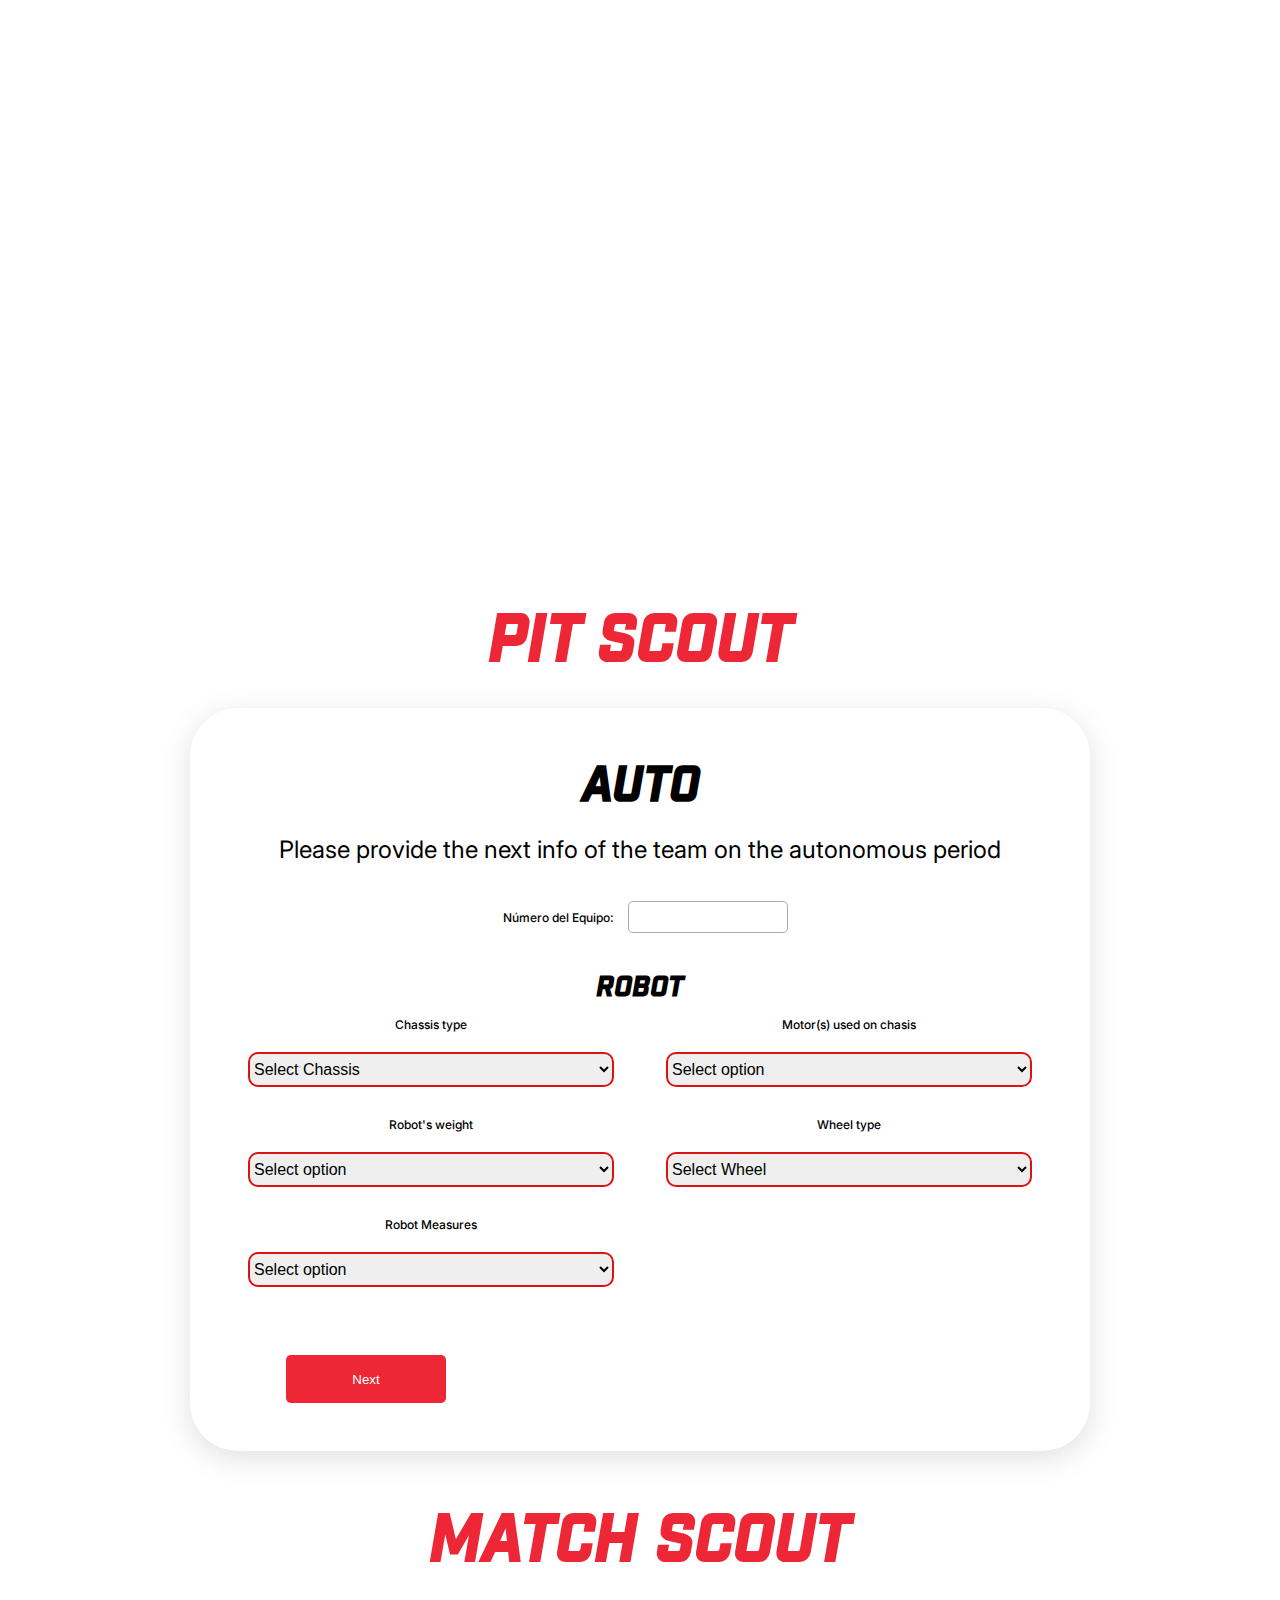
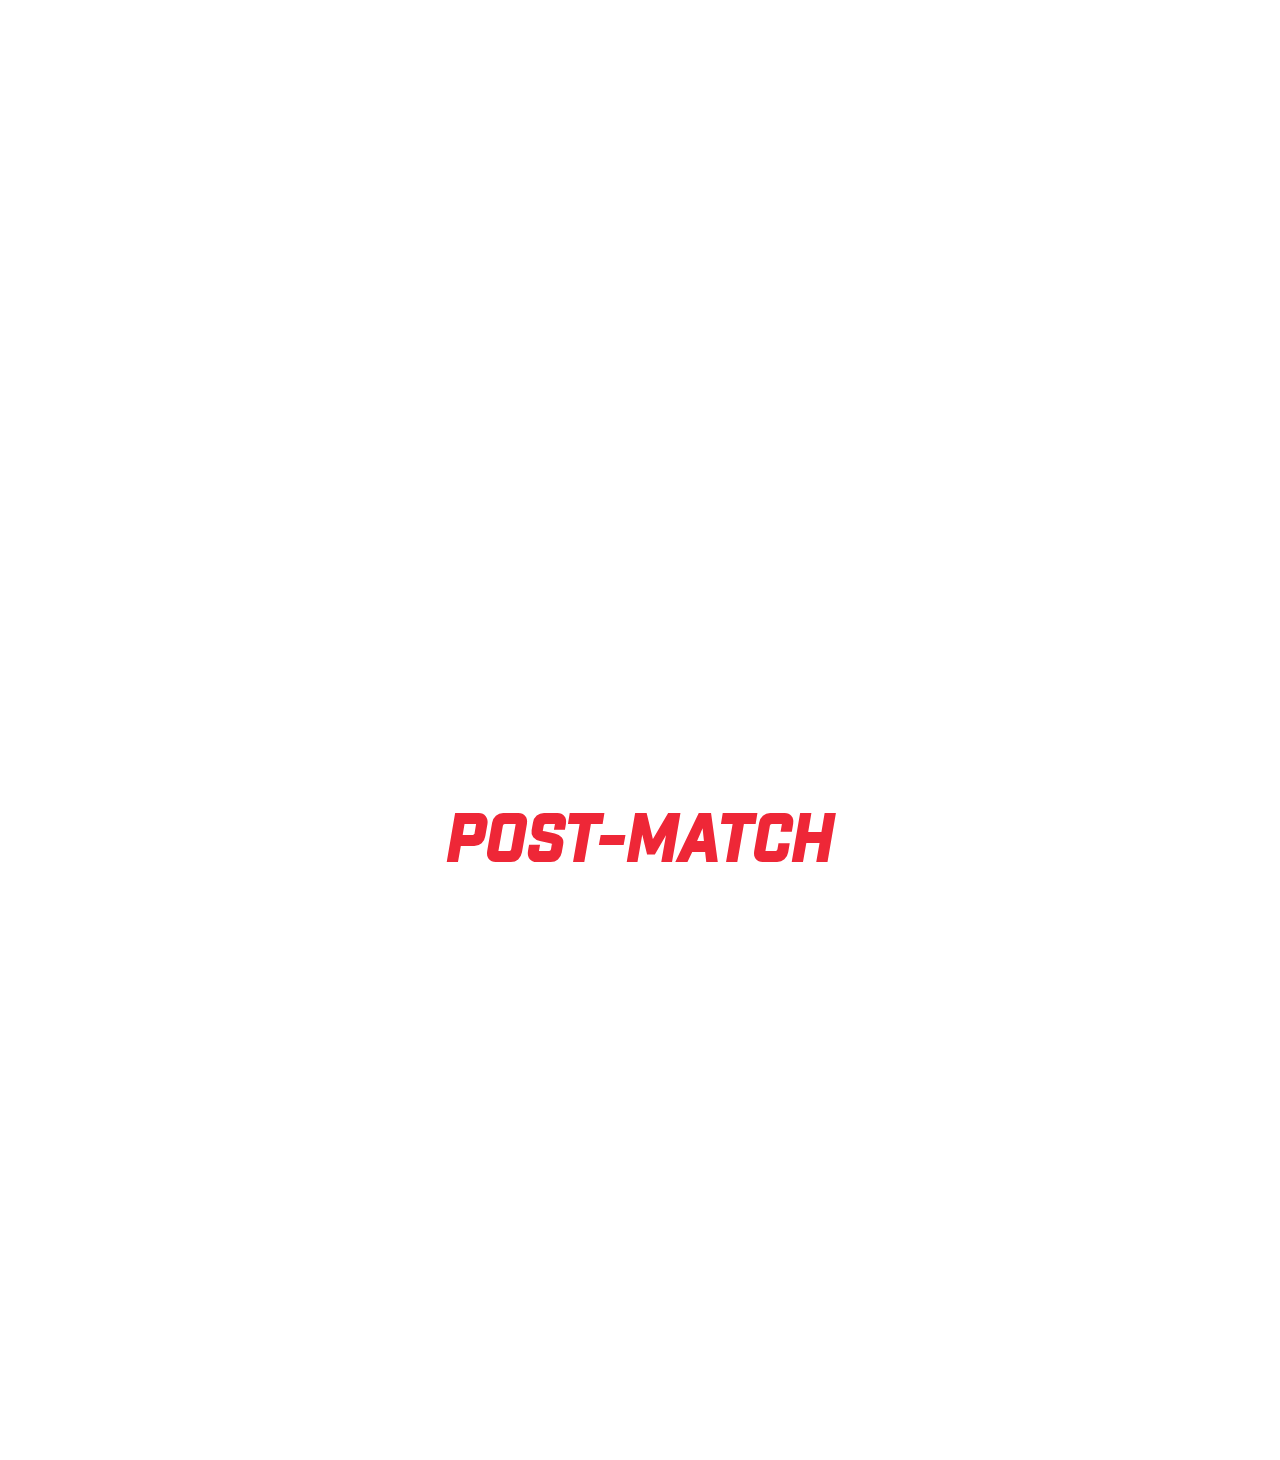
<file: navbar/bottom_navbar.html>
<!DOCTYPE html>
<html lang="en">
<head>
    <meta charset="UTF-8">
    <meta name="viewport" content="width=device-width, initial-scale=1.0">
    <link href="navbar.css" rel= "stylesheet">
    <!-- TRYING TO MERGE BOTH PROJECTS -->
    <!--
        <link href="/pit/pit.css" rel="stylesheet">
    -->
    <link href="/navbar/pit-merge.css" rel="stylesheet">
    <!-- BOXICONS -->
    <link href='https://unpkg.com/boxicons@2.1.4/css/boxicons.min.css' rel='stylesheet'>


    <title>navbar prueba</title>
</head>
<body>
    <!--============================HEADER ===========================-->
    <header class="header scroll-header" id= "header">
        <nav class="nav container">
            <a href="#" class="nav__logo"> Jurassic </a>
                <div class="nav__menu" id= "nav-menu">
                    <ul class="nav__list">
                        <li class="nav__item">
                            <a href="#home" class="nav__link active-link">
                                <i class='bx bxs-home-alt-2 nav__icon'></i>
                                <span class="nav__name">Home</span>    
                            </a>
                        </li>

                        <li class="nav__item">
                            <a href="#pre" class="nav__link ">
                                <i class='bx bx-info-circle nav__icon' ></i>
                                <span class="nav__name">Pre</span>
                            </a>
                        </li>

                        <li class="nav__item">
                            <a href="#pit" class="nav__link">
                                <i class='bx bx-bot nav__icon' ></i>
                                <span class="nav__name">Pit</span>
                            </a>
                        </li>

                        <li class="nav__item">
                            <a href="#match" class="nav__link">
                                <i class='bx bx-game nav__icon' ></i>
                                <span class="nav__name ">Match</span>
                            </a>
                        </li>

                        <li class="nav__item">
                            <a href="#post" class="nav__link">
                                <i class='bx bxs-ghost nav__icon' ></i>
                                <span class="nav__name">Post</span>
                            </a>
                        </li>
                    </ul>

                </div>
                 <!--====== IMP LOGO =======-->
                 <img src="/resources/logos/5887_2024H.png" alt="imp-logo" class="nav__img">
        </nav>

    </header>
    <!-- =============================== APP =============================-->
    <main>
        <!--================= HOME ====================-->
        <section class="container section section__height" id="home">
            <h2 class="section__title">Home</h2>
        </section>

        <!--================= PRE-MATCH ====================-->
        <section class="container section section__height" id="pre">
            <h2 class="section__title">Pre-match</h2>
        </section>

        <!--================= PIT SCOUT ====================-->
        <section class="container section section__height" id="pit">
            <h2 class="section__title">Pit Scout</h2>
            
                <!-- ADD ANOTHER CONTAINER TO CHANGE THE OVERALL BODY-->
                <!-- CHANGE 'container' for 'pit-container'-->
                <div class="body">
                    <div class="pit-container">

                        <header>
                            <h1>Auto</h1>
                            <p> Please provide the next info of the team on the autonomous period</p>

                        </header>
                
                            <form action="#">       
                                

                                <fieldset>
                                    <div class="team-number">
                                            <label for="numero_equipo">Número del Equipo:</label>
                                            <input type="number" id="numero_equipo" name="numero_equipo">
                                    </div>
                                                
                                    
                                    <div class="form first">
                                        <div class="robot">

                                                <span class ="title"> <h3>Robot</h3> </span>

                                                <!--
                                                    <div class="team-number">
                                                        <label for="numero_equipo">Número del Equipo:</label>
                                                        <input type="number" id="numero_equipo" name="numero_equipo">
                                                </div>
                                                -->

                                                <div class="fields">    
                                            
                                                    
                                                        <div class="input-field"> 
                                                            <label class="radio-group" for="tipo-de-chasis">Chassis type</label>
                                                            <select type="select"  id="tipo-de-chasis" name="tipoDeChasis" >

                                                                <option >Select Chassis</option>
                                                                <option value="Tank">Tanque</option>
                                                                <option value="Swerve">Swerve</option>
                                                                <option value="Mecanum">Mecanum</option>
                                                                <option value="Dragonfly">Dragonfly</option>

                                                            </select>
                                                        </div>

                                                
                                                        <div class="input-field">
                                                            <label for="chasisMotorsSelect" class="radio-group">Motor(s) used on chasis</label>
                                                            <select type="select" name="motorsChassisSelect" id="motorsChassisSelect" >

                                                                <option>Select option</option>
                                                                <option value="Neo">Neo</option>
                                                                <option value="Neo 550">Neo 550</option>
                                                                <option value="Neo Vortex">Neo Vortex</option>
                                                                <option value="Kraken">Kraken</option>
                                                                <option value="Falcon">Falcon</option>
                                                                <option value="Cim">Cim</option>

                                                            </select>
                                                        </div>

                                                        <div class="input-field">
                                                            <label for="robotWeightSelect" class="radio-group">Robot's weight</label>
                                                            <select type="select" name="robotWeightSelect" id="robotWeightSelect" >

                                                                <option>Select option</option>
                                                                <option value="X">X</option>
                                                                <option value="X">X</option>
                                                                <option value="X">X</option>

                                                            </select>
                                                        </div>

                                                        

                                                        <div class="input-field">
                                                            <label class="radio-group" for="wheel-type">Wheel type</label>
                                                            <select type="select"  id="wheel-type" name="tipoDeLlanta">

                                                                <option >Select Wheel</option>
                                                                <option value="omni">Omni</option>
                                                                <option value="colson">Colson</option>
                                                                <option value="kop">Kop</option>
                                                                <option value="plaction">Plaction</option>
                                                                <option value="pneumatic">Pneumatic</option>
                                                                <option value="mecanum">Mecanum</option>
                                                                <option value="other">Other:</option>
                                                            
                                                            </select>
                                                        </div>
                                                    
                                                        <div class="input-field">
                                                                <label for="robotMeasureSelect" class="radio-group">Robot Measures</label>
                                                                <select name="robotMeasureSelect" id="robotMeasureSelect">

                                                                    <option>Select option</option>
                                                                    <option value="X">X</option>
                                                                    <option value="X">X</option>
                                                                    <option value="X">X</option>

                                                                </select>
                                                        </div>
                                                </div>
                                                
                                                
                                                
                                                <button type="button" class="nextBtn" onclick="nextSection(0)">
                                                    <span class="btnText">Next</span>
                                                </button>
                            
                                        </div>
                            
                            
                                    </div>
                                </fieldset>


                                <!--================================ PROGRA =======================================-->

                                <fieldset class="hidden">
                                    <div class="form second">
                    
                                        <div class="programming">
                    
                                            <span class="title">
                                                <h3>Programming</h3>
                                            </span>
                                            <div class="fields">
                                                <div class="input-field">
                                                    <div class="radio-group">
                                                        <label>Language</label>
                                                        <div class="radio-language-options">
                                                            <input type="radio" id="java" name="progInput" class="programming-language-input"
                                                                value="java">
                                                            <label for="java"><img src="/resources/progra/bxl-java.svg"
                                                                    class="programming-language-label" id="java-logo"></label>
                                                            <input type="radio" id="cpp" name="progInput" class="programming-language-input"
                                                                value="c++">
                                                            <label for="cpp"><img src="/resources/progra/bxl-c-plus-plus.svg"
                                                                    class="programming-language-label" height="45px" width="auto"
                                                                    id="cpp-logo" /></label>
                                                            <input type="radio" id="python" name="progInput" class="programming-language-input"
                                                                value="python">
                                                            <label for="python"><img src="/resources/progra/bxl-python.svg"
                                                                    class="programming-language-label" height="45px" width="auto"
                                                                    id="python-logo" /></label>
                                                            <input type="radio" id="labview" name="progInput" class="programming-language-input"
                                                                value="labview">
                                                            <label for="labview"><img src="/resources/progra/bxl-play-store.svg"
                                                                    class="programming-language-label" height="45px" width="auto"
                                                                    id="labview-logo"></label>
                                                        </div>
                                                    </div>
                                                </div>
                    
                                                <div class="input-field has-vision">
                                                    <label for="hasVisionSelect" class="radio-group">Do they have vision?</label>
                                                    <select type="select" name="hasVisionSelect" id="hasVisionSelect">
                                                        <option>Select option</option>
                                                        <option value="The DON'T have vision">No</option>
                                                        <option value="They have vision">Yes</option>
                                                    </select>
                                                </div>
                    
                                                <div class="input-field visionProcess">
                                                    <label for="visionProcessSelect" class="radio-group">How do they process their vision?</label>
                                                    <select type="select" name="visionProcessSelect" id="visionProcessSelect">
                                                        <option>Select option</option>
                                                        <option value="The DON'T have vision">The don't have vision</option>
                                                        <option value="Limelight">Limelight</option>
                                                        <option value="Raspberry">Raspberry</option>
                                                        <option value="Google Coral">Google Coral</option>
                                                        <option value="Orange Pi">Orange Pi</option>
                                                        <option value="Webcam alone">Only webcam</option>
                                                    </select>
                                                </div>
                    
                                                <div class="input-field">
                                                    <label for="numberOfCamerasInput">Number of cameras in robot:</label>
                                                    <input type="number" id="numberOfCamerasInput" name="numberOfCamerasInput">
                                                </div>
                    
                                                <div class="input-field">
                                                    <label class="autoQuestion" for="leavesSelect">Does the robot leave starting zone?</label>
                                                    <select type="select" id="leavesSelect" required>
                                                        <option>Select option </option>
                                                        <option value="Yes">Yes</option>
                                                        <option value="No">No</option>
                                                    </select>
                                                </div>
                                            </div>
                    
                                            

                                            <div class="buttons">
                            
                                                <button type="button" class="backBtn" onclick="prevSection(1)">
                                                    <span class="btnText" onclick="prevSection(1)">Back</span>
                                                </button>
                                                <button type="button" class="nextBtn" onclick="nextSection(2)">
                                                    <span class="btnText">Next</span>
                                                </button>
                                            </div>
                                        </div>
                                    </div>
                                </fieldset>


                            </form>
                    </div>
                </div>

        </section>

        <!--================= MATCH SCOUT ====================-->
        <section class="container section section__height" id="match">
            <h2 class="section__title">Match Scout</h2>
        </section>

        <!--================= POST MATCH ====================-->
        <section class="container section section__height" id="post">
            <h2 class="section__title">Post-match</h2>
        </section>
    </main>
    <!--========================== MAIN JAVASCRIPT ========================-->
    <script src= "/navbar/main.js"></script>
</body>
</html>
</file>
<file: navbar.css>
@import url('https://fonts.googleapis.com/css2?family=Inter:wght@200&display=swap');

@font-face {
    font-family: Industry;
    src: url(/resources/Industry-BoldItalic.ttf);
}
/*font-family: 'Inter', sans-serif;*/

/* BASE CASES */
*{
    box-sizing: border-box;
    padding: 0;
    margin: 0;
}

html {
    scroll-behavior: smooth; /* keep?*/

}

body:not(div .body){
    margin:var(--header-height) 0 0 0;
    font-family: var(--body-font);
    /*font-size: var(--text-font-size);*/
    background-color: var(--body-col);
    color: var(--text-col);
    align-content: center;
    text-align: center;

    
}

.hidden {
    display: none;
}

fieldset {
    border: 0;
}

/* lists */

ul {
    list-style: none;
}

a {
    text-decoration: none;
}
/* responsive */
img {
    max-width: 100%;
    height: auto;
}

p {
    color:black;
}

/* REUSABLE CLASSES (check later) */

.section {
    padding: 4.5rem 0 2rem;
}

.section__title {
    font-size: 4rem;
    font-family: 'Industry';
    text-transform: uppercase;
    color: var(--title-col);
    text-align: center;
    margin-bottom: 1.5rem;
    margin-top: 8rem;

}


.section__height {
    height: 100vh; /** nomás pq se vea así*/
}


/* ========= LAYOUT ========== */
.container {
    max-width: 968px; /* medium size */
    margin-left: 1rem;
    margin-right: 1rem; /* checar*/
    margin: auto;

}
/* VARIABLESSS */

:root {
    --header-height: 10rem;

    /* color */
    --hue: 174;
    --saturation: 63%;

    --first-col: hsl(var(--hue), var(--saturation), 40%);
    --first-col-alt: hsl(var(--hue), var(--saturation), 36%);
    --title-col: #ee2737;
    --text-col: white;
    --body-col: white;
    --container-col: black;

    /* fonts */
    --body-font: 'Inter', sans-serif;
    --title-font: 'Industry';

    --h1-font-size: 4rem;
    --text-font-size: 1rem;
    --petite-font-size: 0.75rem;

    /* z index and others */
    --z-tooltip: ;
    --z-fixed: ;
}

/* RESPONSIVENESS */

/*typography*/

@media screen and (min-width: 968px){
    :root{
        --h1-font-size: 2.2rem;
        --text-font-size: 1rem;

    }
}


/* ================ HEADER =================== */

.header{
    position: fixed;
    top: 0;
    left: 0;
    width: 100%;
    height: var(--header-height);
    margin: auto;
    background-color: var(--container-col);

}

/* ===================NAV =====================*/

.nav {
    height: var(--header-height);
    display: flex;
    justify-content: space-between;
    align-items: center;
    margin: auto;
    vertical-align: middle;

}

.nav__menu {
    margin: auto;
}

.nav__img {
    width: 125px; /* cambiar */
    margin-right: 100;
    position: absolute;
    left: 10px;
    margin: 1rem 1rem !important;
    top: 10px;
}

.nav__logo {
    color: white;
    font-size: var(--h1-font-size);
    font-family: 'Industry';
    text-transform: uppercase;
    font-weight: 600;
    position: absolute;
    right: 50px;
}

.nav__list,
.nav__link {
    display: flex;
}

.nav__link {
    flex-direction: column;
    align-items: center;
    row-gap: 0.25rem;
    color: var(--text-col);
    transition: 0.3s;
    font-weight: 400;
}


.nav__list {
    justify-content: space-around;
}

.nav__name {
    font-size: var(--petite-font-size);
}

.nav__icon {
    font-size: 1.5rem;
}



/* ====================== ACTIVE LINK  ===================== */

.nav__menu .active-link{
    position: relative;
    color: red;
    transition: 0.3s;
}

@media screen and (max-width: 767px) { /* iPad size */
    .nav__menu{
        position: fixed;
        bottom: 0;
        left: 0;
        background-color: var(--container-col);
        box-shadow: 0 -1px 12px hsla(var(--hue), var(--sat), 15%, 0.15); /* cambiar */
        width: 100%;
        height: 4rem;
        padding: 0 1rem;
        display: grid;
        align-content: center;
        border-radius: 1.25rem 1.25rem 0 0;
        transition: 0.4s ease;
    }
}

/* ======================= CHANGE BG HEADER JS ================== */
.scroll-header {
    box-shadow: 0 1px 12px white; /* change if necessary */
}

/* ================= NON-MINIMALIST MEDIA-QUERY ADDITION =======*/

/* small devices */
@media screen and (max-width: 462px){
    .nav__name {
        display: none;
    }

    
}

/* large phones */
@media screen and (min-width: 576px){
    .nav__list {
        justify-content: center;
        column-gap: 3rem;
    }

}

/* ipads */
@media screen and (min-width: 767px){
    body{
        margin: 0; /* optimizes space top the top */
    }

    .section{
        padding: 7rem 0 2rem;

    }

    .nav{
        height: calc(var(--header-height) + 1.5rem); /* approx 4.5 rem*/
    }

    .nav__img {
        margin-top: 2rem;
    }

    
}

/* ============= PIT PART ++++++++++++++++++ */
</file>
<file: pit-merge.css>
@import url('https://fonts.googleapis.com/css2?family=Inter:wght@200&display=swap');

@font-face {
    font-family: Industry;
    src: url(/resources/Industry-BoldItalic.ttf);
}
/* ==== IS THE SAME ======= */
/*
* {
    margin: 0; 
    padding: 0; 
    box-sizing: border-box;
    font-family: 'Inter', sans-serif;
}
*/
div .body {
    display: flex;
    align-items: center;
    justify-content: center;
    background-color: black !important;
    min-height: 100vh;
}

h3,
h1 {
    font-family: 'Industry';
    text-transform: uppercase;
    color: black;
}

h1 {
    text-align: center;
}
/* =============== FORM CONTAINER ================== */

.section-container {
    /*position: absolute !important;;*/
    background-color: white;
    max-width: 900px;
    width: 100%;
    padding: 3rem;
    margin: auto;
    border-radius: 3rem;
    box-shadow: rgba(100, 100, 111, 0.2) 0px 7px 29px 0px;
    
}

div .team-number {
    text-align: center;
}
.section-container header > h1 {
    font-size: 3rem;
    font-weight: 600;
    padding-bottom: 1rem;
}

.section-container header p {
    font-size: 1.5rem;
    font-weight: 400;
    color: black;
}

.team-number {
    margin: 2rem;
}


/* ==================== FORM TRANSITION ================== */

.section-container form {
    /*background-color: bisque;*/
    
    margin-top: 16px;
    min-height: 490px;
    justify-content: center;
    background-color: white;
    margin: auto;
}

/*
.container form .form {
    position: absolute;
    background-color: white;
    /*transition: 0.3s ease;*/

/*
.container form .form.second {
    opacity: 0;
    pointer-events: none;
}

form.secActive .form.second{
    opacity: 1;
    pointer-events: auto;
}

form.secActive .form.first{
    opacity: 0;
    pointer-events: none;
}
*/
.section-container form .title {
    display: block;
    margin-top: 8px;
    font-size: 1.5rem;
    font-weight: 500;
    margin: 0.25 rem;
}

.section-container form .fields {
    display:flex;
    align-items: center;
    justify-content: space-between;
    flex-wrap: wrap;
    margin-bottom: 3rem;

}

form .fields .input-field {
    display: flex;
    flex-direction: column;
    width: calc(100%/ 2 - 1rem);
    height: 100px;
}

input {
    height: 32px;
    margin: 5px 0;
    border: 1px solid #aaa;
    border-radius: 5px;
    padding: 0 15px;
}

input:focus-visible{
    box-shadow: 0 3px 6px black;
}


label {
    margin: 10px;
    font-size: 12px;
    font-weight: 500;
    color: black;

}

.section-container form button, .backBtn {
    display: flex;
    align-items: center;
    justify-content: center;
    height: 3rem;
    max-width: 10rem;
    width: 100%;
    border: none;
    outline: none;
    color: white;
    border-radius: 5px;
    margin: 0 3rem;
    background-color: #ee2737;
    transition: all 0.3s linear;
    cursor: pointer;
}
/*
form button:hover{
    background-color: black;
}


form .buttons {
    display: flex;
    align-items: center;
}

form .buttons button, .backBtn{
    margin-right: 2rem;
}
*/

form button:hover{
    background-color: black;
}

div .buttons {
    margin: auto;
    display: flex;
    align-items: center;
    justify-content: center;
}





/* =============== radio groups ======================= */

forms .input-field .radio-group {
    display: inline-flex;
    flex-direction: column;
}


select,
input[type=number] {
    display: inline-block;
    border: 2px solid #dd1212;
    border-radius: 10px;
    max-width: 30rem;
    min-width: 10rem;
    height: 35px;
    font-size: 16px;
    margin: 10px;

}

input[type=number]{
    max-width: 30rem;
    min-width: 10rem;
}
/*
select:hover {
    background-color: rgb(212, 47, 47);
    color: #0c0909;
    border-radius: 10px;
    width: 200px;
    height: 40px;
    font-size: 16px;
    margin-bottom: 10px;
}
*/

/* ============= IMAGE INPUTS =============== */

.arena-initial-position img{
    margin-top: 2rem !important;
}
#java {
    border-radius: 50px;
    width: 20px;
  }

  .programming-language-input {
    display: none;

}

.programming-language-label {
    filter: grayscale(100%);
    height: 45px;
    width: auto;
    margin-top: 2px;

}

.programming-language-label:hover {
    filter: grayscale(0%);
    height: 55px;
    transition: height .5s, filter .5s;
    width: auto;

}

.programming-language-label:active {
    height: 40px;
    width: auto;
}

.radio-language-options {
    margin-top: 0.5rem;
    display: block;
    align-self: center;
    /*background-color: #000000;*/
    width: 300px;
    height: 60px;
    /*border-radius: 50px; */
    position: static;
    /*box-shadow:0 0 30px 4px rgba(0, 0, 0, 0.458);*/
    
}

.radio-language-options:hover {
    /*box-shadow:0 0 30px 4px rgba(0, 0, 0, 0.59);*/
    width: 310px;
    height: 70px;
}

.radio-group {
    margin-top: 10px;
}

/* ================ MEDIA QUERIES ====================== */

@media screen and (max-width: 750px){
    .section-container {
        max-width: 500px;
    }
    .section-container form{
        overflow-y: scroll;
        
        /*margin: 5rem;*/
    }
    form .fields .input-field{
        display: flex;
        flex:  1;
        flex-direction: row;
        flex-wrap: no-wrap;
        /*margin: 1rem 0;*/
        width: auto;
        text-align: left;
        
       
    }

    .section-container form .fields {
        margin-bottom: 0;
    }
    select {
        max-width: 10rem;
        margin-right: 1rem;
        margin-left: 2rem;
        padding: 0;
        
    }
    label {
        
        width: 8rem;
        text-wrap: nowrap;
    }

    .section-container form button {
        max-width: 8rem;
    }

    div .buttons {
        align-items: center;
        margin-left: -2rem;
    }
   
    input[type=number]{
        margin-left: 2rem;
        max-width: 10rem;
    }
    
}

@media screen and (min-width: 750px) and (max-width: 1050px){
    .section-container {
        max-width: 700px;
    }
}
</file>
<file: index.css>
/* create fonts */
@font-face {
  font-family: Industry;
  src: url(/resources/Industry-BoldItalic.ttf);
}

*{
  margin: 0;
  padding: 0;
  box-sizing: border-box;
}
body {
  /*width: 100%;*/
  /*height: 100%;*/

  display: flex;
  align-items: center;
  /*flex-direction: column;*/
  /*flex-wrap: wrap;*/
  align-items: center;
  justify-content: center;
  background-color: rgb(0, 0, 0);
}

h1 {
    text-transform: uppercase;
    text-shadow: #960c0c;
    font-size: 4rem;
    font-family: 'Industry';
    color: #e40808;
}

.title {
    display: flex;
    flex-wrap: wrap;
    align-items: center;
    justify-content: space-around;
}

.logo {
    width: 100px;
    display: block;
    margin: auto;
    margin-top: 100px;
}

.buttons {
    display: flex;
    flex-wrap: wrap;
    align-items: center;
    justify-content: space-evenly;
}
  
 #buttonPit {
    background-color: rgb(221, 17, 17);
    color: #fff;
    border: 2px solid #dd1212;
    border-radius: 10px;
    width: 200px;
    height: 100px;
    font-size: 22px;
  }
  
 #buttonPit:hover {
    background-color: #960c0c;
    transition: background-color .15s, font-size .15s;
    font-size: 18px;
  }
  
 #buttonPit:active {
    border-color: #fff;
  }

  /* NAVBAR */
  .navbar {
    position: relative;
    height: 120px;
    width: 500px;
    background: white;
    border-radius: 20px;
    display: flex;
    align-items: center;
    text-align: center;
    justify-content: center;
    overflow: hidden;
  }

  .navbar ul {
    position: relative;
    display: flex;
  }

  .navbar ul li{
    position: relative;
    list-style-type: none;
  }

  .navbar ul li a {
    position: relative;
    height: 120px;
    width: 90px;
    display: flex;
    align-items: center;
    justify-content: center;
    text-decoration: none;
    overflow: hidden;
    
  }

  .navbar ul li a i{
    position: absolute;
    font-size: 34px;
    color: #ee2737;

  }


  ul li a i .activeIcon{
    opacity: 0;
    pointer-events: none;
  }


  .navbar ul .indicator{
    position: absolute;
    bottom: -19px;
    left: 34px;
    height: 36px;
    width: 25px;
    background: #ee2737;
    border-radius: 50%;
  }

  ul .indicator::before{
    content: "";
    position: absolute;
    left: -15px;
    height: 22px;
    width: 20px;
    bottom: 50%;
    background: white;
    border-bottom-right-radius: 20px;
    box-shadow: 0 10px 0 #ee2737;
    
  }

  ul .indicator::after{
    content: "";
    position: absolute;
    right: -15px;
    height: 22px;
    width: 20px;
    bottom: 50%;
    background: white;
    border-bottom-left-radius: 20px;
    box-shadow: 0 10px 0 #ee2737;
    
  }
</file>
<file: navbar/navbar.css>
@import url('https://fonts.googleapis.com/css2?family=Inter:wght@200&display=swap');

@font-face {
    font-family: Industry;
    src: url(/resources/Industry-BoldItalic.ttf);
}
/*font-family: 'Inter', sans-serif;*/

/* BASE CASES */
*{
    box-sizing: border-box;
    padding: 0;
    margin: 0;
}

html {
    scroll-behavior: smooth; /* keep?*/

}

body:not(div .body){
    margin:var(--header-height) 0 0 0;
    font-family: var(--body-font);
    /*font-size: var(--text-font-size);*/
    background-color: var(--body-col);
    color: var(--text-col);
    align-content: center;
    text-align: center;

    
}

.hidden {
    display: none;
}

fieldset {
    border: 0;
}

/* lists */

ul {
    list-style: none;
}

a {
    text-decoration: none;
}
/* responsive */
img {
    max-width: 100%;
    height: auto;
}

/* REUSABLE CLASSES (check later) */

.section {
    padding: 4.5rem 0 2rem;
}

.section__title {
    font-size: 4rem;
    font-family: 'Industry';
    text-transform: uppercase;
    color: var(--title-col);
    text-align: center;
    margin-bottom: 1.5rem;
    margin-top: 8rem;

}


.section__height {
    height: 100vh; /** nomás pq se vea así*/
}


/* ========= LAYOUT ========== */
.container {
    max-width: 968px; /* medium size */
    margin-left: 1rem;
    margin-right: 1rem; /* checar*/
    margin: auto;

}
/* VARIABLESSS */

:root {
    --header-height: 10rem;

    /* color */
    --hue: 174;
    --saturation: 63%;

    --first-col: hsl(var(--hue), var(--saturation), 40%);
    --first-col-alt: hsl(var(--hue), var(--saturation), 36%);
    --title-col: #ee2737;
    --text-col: white;
    --body-col: white;
    --container-col: black;

    /* fonts */
    --body-font: 'Inter', sans-serif;
    --title-font: 'Industry';

    --h1-font-size: 4rem;
    --text-font-size: 1rem;
    --petite-font-size: 0.75rem;

    /* z index and others */
    --z-tooltip: ;
    --z-fixed: ;
}

/* RESPONSIVENESS */

/*typography*/

@media screen and (min-width: 968px){
    :root{
        --h1-font-size: 2.2rem;
        --text-font-size: 1rem;

    }
}


/* ================ HEADER =================== */

.header{
    position: fixed;
    top: 0;
    left: 0;
    width: 100%;
    height: var(--header-height);
    margin: auto;
    background-color: var(--container-col);

}

/* ===================NAV =====================*/

.nav {
    height: var(--header-height);
    display: flex;
    justify-content: space-between;
    align-items: center;
    margin: auto;
    vertical-align: middle;

}

.nav__menu {
    margin: auto;
}

.nav__img {
    width: 125px; /* cambiar */
    margin-right: 100;
    position: absolute;
    left: 10px;
    margin: 1rem 1rem !important;
    top: 10px;
}

.nav__logo {
    color: white;
    font-size: var(--h1-font-size);
    font-family: 'Industry';
    text-transform: uppercase;
    font-weight: 600;
    position: absolute;
    right: 50px;
}

.nav__list,
.nav__link {
    display: flex;
}

.nav__link {
    flex-direction: column;
    align-items: center;
    row-gap: 0.25rem;
    color: var(--text-col);
    transition: 0.3s;
    font-weight: 400;
}


.nav__list {
    justify-content: space-around;
}

.nav__name {
    font-size: var(--petite-font-size);
}

.nav__icon {
    font-size: 1.5rem;
}



/* ====================== ACTIVE LINK  ===================== */

.nav__menu .active-link{
    position: relative;
    color: red;
    transition: 0.3s;
}

@media screen and (max-width: 767px) { /* iPad size */
    .nav__menu{
        position: fixed;
        bottom: 0;
        left: 0;
        background-color: var(--container-col);
        box-shadow: 0 -1px 12px hsla(var(--hue), var(--sat), 15%, 0.15); /* cambiar */
        width: 100%;
        height: 4rem;
        padding: 0 1rem;
        display: grid;
        align-content: center;
        border-radius: 1.25rem 1.25rem 0 0;
        transition: 0.4s ease;
    }
}

/* ======================= CHANGE BG HEADER JS ================== */
.scroll-header {
    box-shadow: 0 1px 12px white; /* change if necessary */
}

/* ================= NON-MINIMALIST MEDIA-QUERY ADDITION =======*/

/* small devices */
@media screen and (max-width: 462px){
    .nav__name {
        display: none;
    }

    
}

/* large phones */
@media screen and (min-width: 576px){
    .nav__list {
        justify-content: center;
        column-gap: 3rem;
    }

    input[type=number]{
        max-width: 10rem;
    }
}

/* ipads */
@media screen and (min-width: 767px){
    body{
        margin: 0; /* optimizes space top the top */
    }

    .section{
        padding: 7rem 0 2rem;

    }

    .nav{
        height: calc(var(--header-height) + 1.5rem); /* approx 4.5 rem*/
    }

    .nav__img {
        margin-top: 2rem;
    }

    
}

/* ============= PIT PART ++++++++++++++++++ */
</file>
<file: navbar/pit-merge.css>
@import url('https://fonts.googleapis.com/css2?family=Inter:wght@200&display=swap');

@font-face {
    font-family: Industry;
    src: url(/resources/Industry-BoldItalic.ttf);
}
/* ==== IS THE SAME ======= */
/*
* {
    margin: 0; 
    padding: 0; 
    box-sizing: border-box;
    font-family: 'Inter', sans-serif;
}
*/
div .body {
    display: flex;
    align-items: center;
    justify-content: center;
    background-color: black !important;
    min-height: 100vh;
}

h3,
h1 {
    font-family: 'Industry';
    text-transform: uppercase;
    color: black;
}

h1 {
    text-align: center;
}
/* =============== FORM CONTAINER ================== */

.pit-container {
    /*position: absolute !important;;*/
    background-color: white;
    max-width: 900px;
    width: 100%;
    padding: 3rem;
    margin: auto;
    border-radius: 3rem;
    box-shadow: rgba(100, 100, 111, 0.2) 0px 7px 29px 0px;
    
}

div .team-number {
    text-align: center;
}
.pit-container header > h1 {
    font-size: 3rem;
    font-weight: 600;
    padding-bottom: 1rem;
}

.pit-container header p {
    font-size: 1.5rem;
    font-weight: 400;
    color: black;
}

.team-number {
    margin: 2rem;
}


/* ==================== FORM TRANSITION ================== */

.pit-container form {
    /*background-color: bisque;*/
    
    margin-top: 16px;
    min-height: 490px;
    justify-content: center;
    background-color: white;
    margin: auto;
}

/*
.container form .form {
    position: absolute;
    background-color: white;
    /*transition: 0.3s ease;*/

/*
.container form .form.second {
    opacity: 0;
    pointer-events: none;
}

form.secActive .form.second{
    opacity: 1;
    pointer-events: auto;
}

form.secActive .form.first{
    opacity: 0;
    pointer-events: none;
}
*/
.pit-container form .title {
    display: block;
    margin-top: 8px;
    font-size: 1.5rem;
    font-weight: 500;
    margin: 0.25 rem;
}

.pit-container form .fields {
    display:flex;
    align-items: center;
    justify-content: space-between;
    flex-wrap: wrap;
    margin-bottom: 3rem;

}

form .fields .input-field {
    display: flex;
    flex-direction: column;
    width: calc(100%/ 2 - 1rem);
    height: 100px;
}

input {
    height: 32px;
    margin: 5px 0;
    width: 15rem;
    border: 1px solid #aaa;
    border-radius: 5px;
    padding: 0 15px;
}

input:focus-visible{
    box-shadow: 0 3px 6px black;
}


label {
    margin: 10px;
    font-size: 12px;
    font-weight: 500;
    color: black;

}

.pit-container form button, .backBtn {
    display: flex;
    align-items: center;
    justify-content: center;
    height: 3rem;
    max-width: 10rem;
    width: 100%;
    border: none;
    outline: none;
    color: white;
    border-radius: 5px;
    margin: 0 3rem;
    background-color: #ee2737;
    transition: all 0.3s linear;
    cursor: pointer;
}
/*
form button:hover{
    background-color: black;
}


form .buttons {
    display: flex;
    align-items: center;
}

form .buttons button, .backBtn{
    margin-right: 2rem;
}
*/

form button:hover{
    background-color: black;
}

div .buttons {
    display: flex;
    align-items: center;
    justify-content: center;
    margin-left: -4rem;
}





/* =============== radio groups ======================= */

forms .input-field .radio-group {
    display: inline-flex;
    flex-direction: column;
}


select {
    display: inline-block;
    /*background-color: rgb(117, 13, 13);*/
    /*color: #fff;*/
    border: 2px solid #dd1212;
    border-radius: 10px;
    max-width: 30rem;
    min-width: 10rem;
    height: 35px;
    font-size: 16px;
    /*box-shadow:0 0 30px 4px rgba(0, 0, 0, 0.652);*/
    margin: 10px;

}
/*
select:hover {
    background-color: rgb(212, 47, 47);
    color: #0c0909;
    border-radius: 10px;
    width: 200px;
    height: 40px;
    font-size: 16px;
    margin-bottom: 10px;
}
*/
#java {
    border-radius: 50px;
    width: 20px;
  }

  .programming-language-input {
    display: none;

}

.programming-language-label {
    filter: grayscale(100%);
    height: 45px;
    width: auto;
    margin-top: 2px;

}

.programming-language-label:hover {
    filter: grayscale(0%);
    height: 55px;
    transition: height .5s, filter .5s;
    width: auto;

}

.programming-language-label:active {
    height: 40px;
    width: auto;
}

.radio-language-options {
    margin-top: 0.5rem;
    display: block;
    align-self: center;
    /*background-color: #000000;*/
    width: 300px;
    height: 60px;
    /*border-radius: 50px; */
    position: static;
    /*box-shadow:0 0 30px 4px rgba(0, 0, 0, 0.458);*/
    
}

.radio-language-options:hover {
    /*box-shadow:0 0 30px 4px rgba(0, 0, 0, 0.59);*/
    width: 310px;
    height: 70px;
}

.radio-group {
    margin-top: 10px;
}

/* ================ MEDIA QUERIES ====================== */

@media screen and (max-width: 750px){
    .pit-container {
        max-width: 500px;
    }
    .pit-container form{
        overflow-y: scroll;
        
        /*margin: 5rem;*/
    }
    form .fields .input-field{
        display: flex;
        flex:  1;
        flex-direction: row;
        flex-wrap: no-wrap;
        /*margin: 1rem 0;*/
        width: auto;
        text-align: left;
        
       
    }

    .pit-container form .fields {
        margin-bottom: 0;
    }
    select {
        max-width: 15rem;
        margin-right: 1rem;
        margin-left: 2rem;
        padding: 0;


        
    }
    label {
        
        width: 8rem;
        text-wrap: nowrap;
    }

    .pit-container form button {
        max-width: 8rem;
    }

    div .buttons {
        align-items: center;
        margin-left: -2rem;
    }
   
    
}

@media screen and (min-width: 750px) and (max-width: 1050px){
    .pit-container {
        max-width: 700px;
    }
}
</file>
